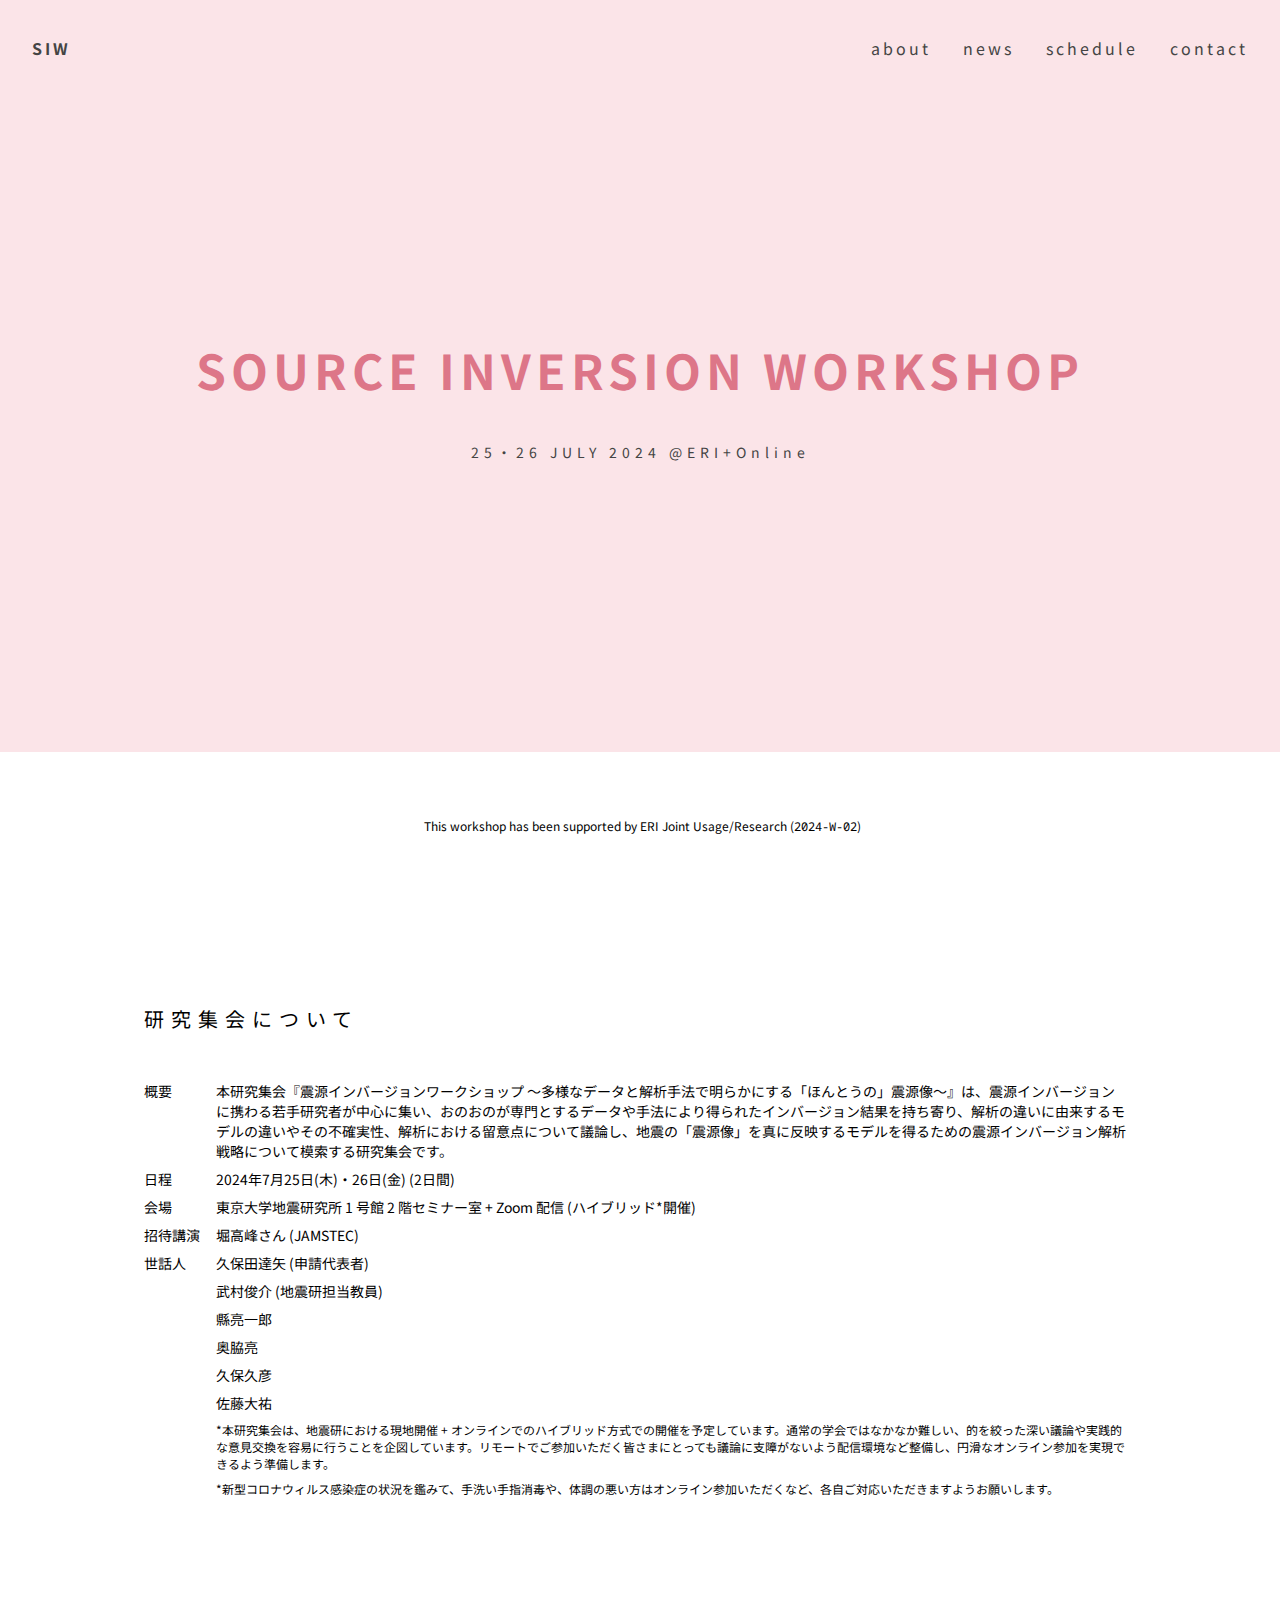
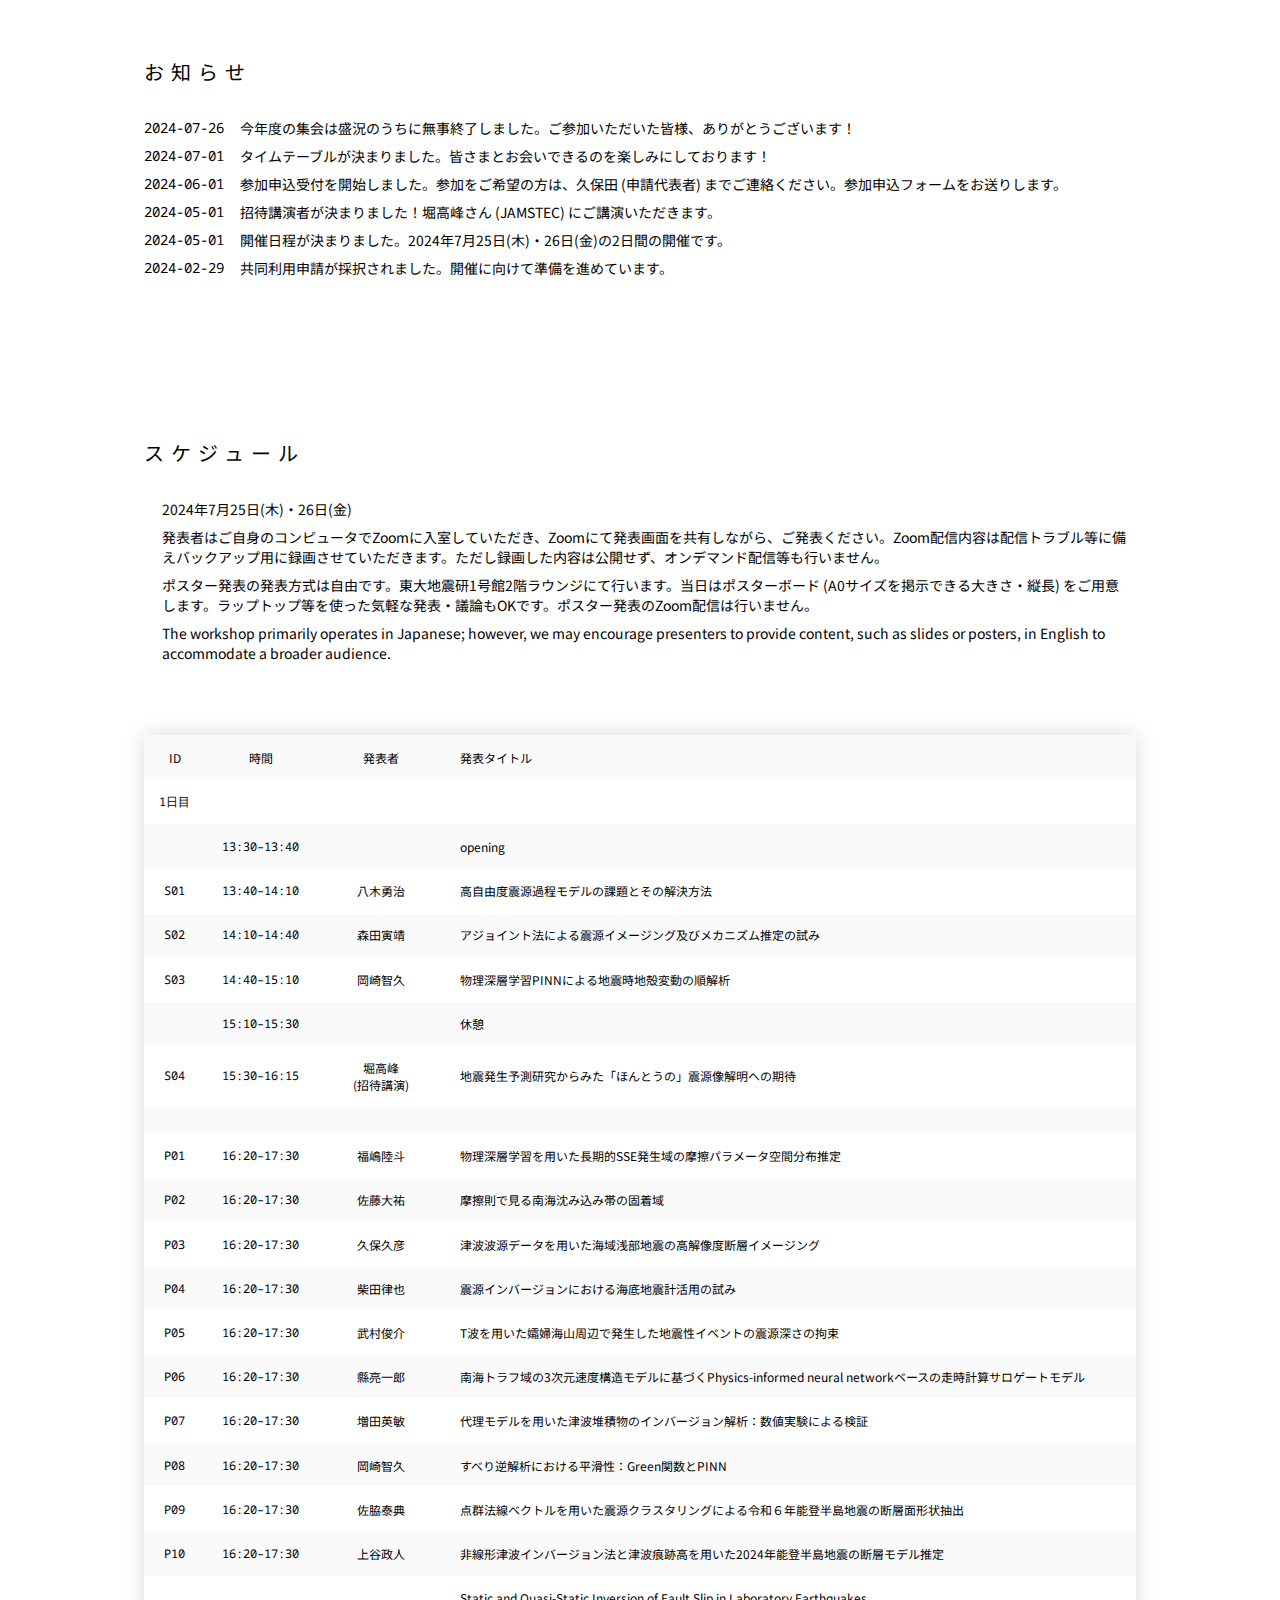
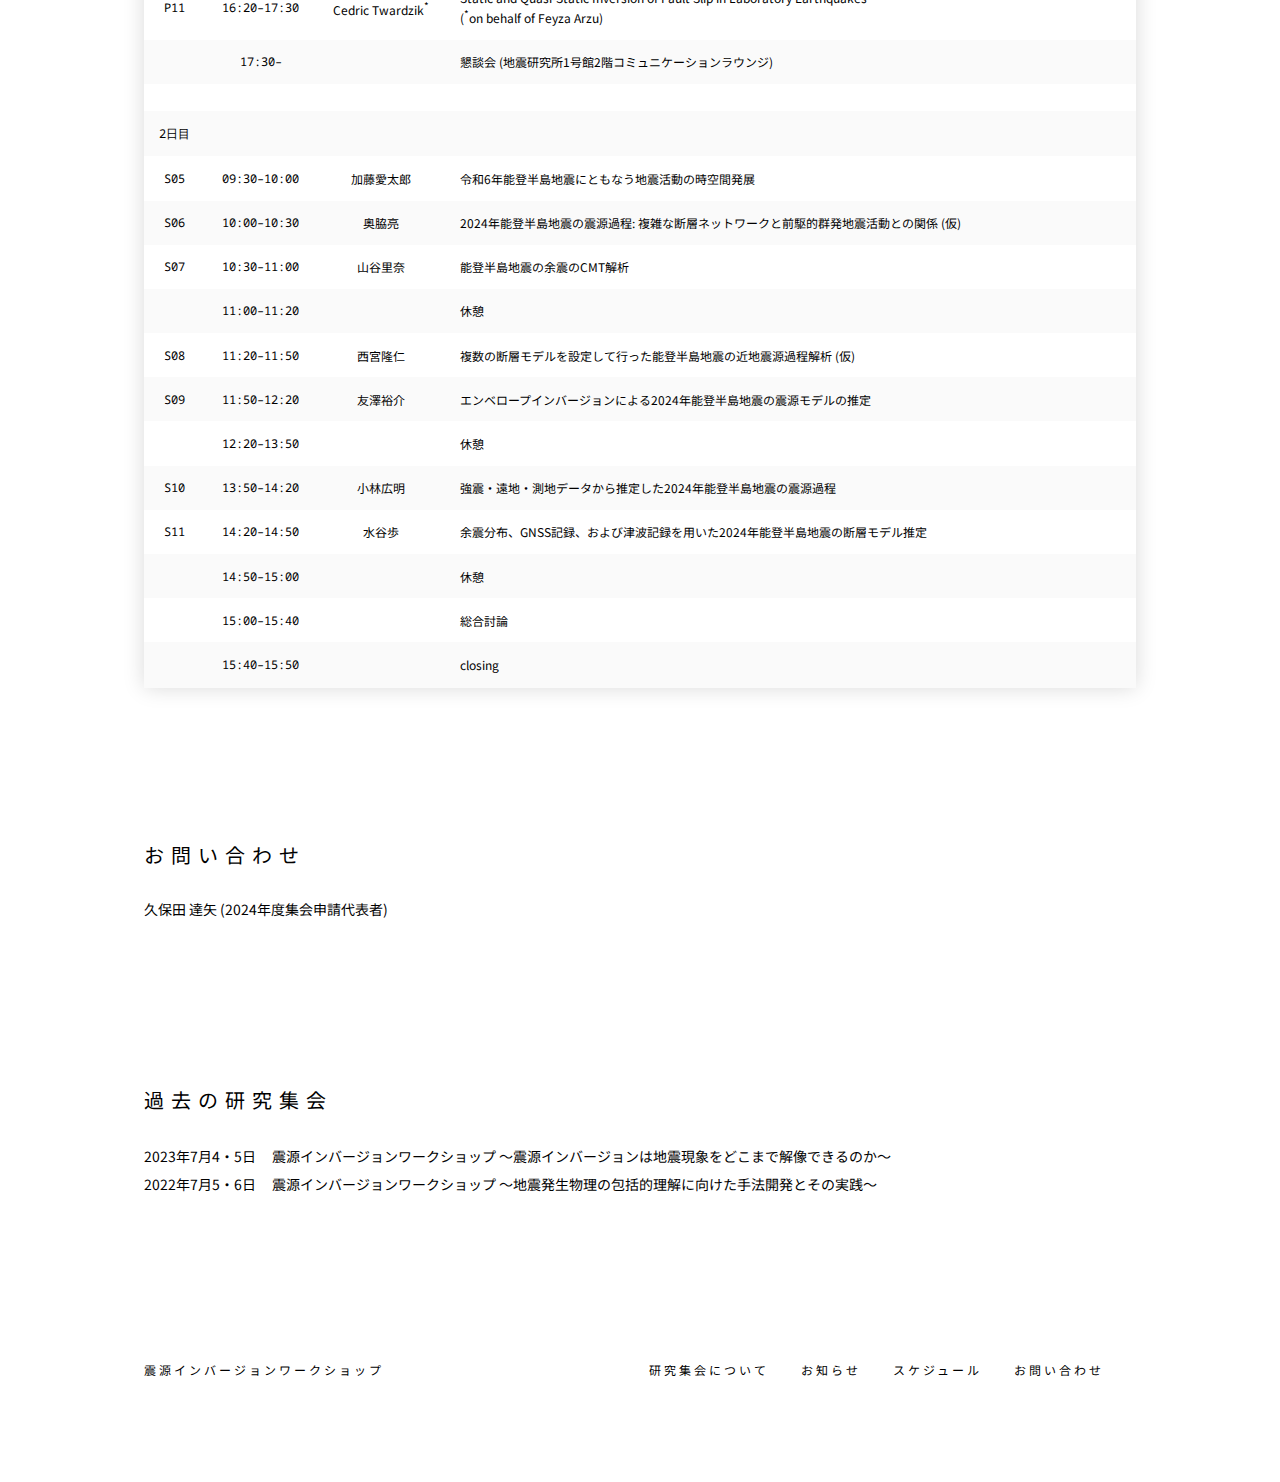
<file: docs/index.html>
<!doctype html>
<html>

<head>
  <meta charset="utf-8">
  <meta http-equiv="X-UA-Compatible" content="IE=edge,chrome=1">
  <meta name="viewport" content="width=device-width, initial-scale=1">
  <meta name="twitter:card" content="summary_large_image" />
  <meta name="twitter:site" content="@rokuwaki" />
  <meta property="og:url" content="https://rokuwaki.github.io/SIW/" />
  <meta property="og:title" content="rokuwaki/SIW" />
  <meta property="og:description" content="Source Inversion Workshop" />
  <meta property="og:image" content="https://rokuwaki.github.io/SIW/image/twitter-card.png" />
  <title>SIW</title>
  <link rel="preconnect" href="https://fonts.googleapis.com">
  <link rel="preconnect" href="https://fonts.gstatic.com" crossorigin>
  <link href="https://fonts.googleapis.com/css2?family=Noto+Sans+JP:wght@400;700&family=Noto+Sans+Mono&display=swap" rel="stylesheet">
  <link href="https://use.fontawesome.com/releases/v5.15.3/css/all.css" integrity="sha384-SZXxX4whJ79/gErwcOYf+zWLeJdY/qpuqC4cAa9rOGUstPomtqpuNWT9wdPEn2fk" crossorigin="anonymous" rel="stylesheet">
  <link href="./css/style.css" rel="preload" as="style">
  <link href="./css/style.css" rel="stylesheet">
</head>

<body>

  <div class="container">

    <nav id="menu-primary">
      <div id="menu-brand">
        <a href="https://rokuwaki.github.io/SIW/">SIW</a>
      </div>
      <div class="menu-container">
        <div id="menu-toggle-primary">
          <a class="open-menu-primary" href="#menu-primary"><span><i class="fas fa-bars"></i></span></a>
          <a class="close-menu-primary" href="#"><span><i class="fas fa-times"></i></span></a>
        </div>
        <div class="wrap">
          <ul class="menu-items" id="menu-primary-items">
            <li class="menu-item"><a href="#about">about</a></li>
            <li class="menu-item"><a href="#news">news</a></li>
            <li class="menu-item"><a href="#schedule">schedule</a></li>
            <li class="menu-item"><a href="#contact">contact</a></li>
          </ul>
        </div>
      </div>
    </nav>

    <div class="cover">
      <div class="cover-contents">
        <h1 class="cover-title">SOURCE INVERSION WORKSHOP</h1>
        <p class="cover-date">25・26 JULY 2024 @ERI+Online</p>
      </div>
    </div>

    <div class="acknowledgments-box">
      <div class="acknowledgments"><i class="fas fa-bullhorn"></i>This workshop has been supported by <a href="https://www.eri.u-tokyo.ac.jp/kyodoriyou/projects/">ERI Joint Usage/Research (<span class="mono">2024-W-02</span>)</a></div>
    </div>

    <div class="sub-container">
      <p class="sub-container-title" id="about">研究集会について</p>
      <table class="table organiser-table">
        <tbody>
          <tr>
            <td class="td-left">概要</td>
            <td class="td-any">本研究集会『震源インバージョンワークショップ 〜多様なデータと解析手法で明らかにする「ほんとうの」震源像〜』は、震源インバージョンに携わる若手研究者が中心に集い、おのおのが専門とするデータや手法により得られたインバージョン結果を持ち寄り、解析の違いに由来するモデルの違いやその不確実性、解析における留意点について議論し、地震の「震源像」を真に反映するモデルを得るための震源インバージョン解析戦略について模索する研究集会です。</td>
          </tr>
          <!-- <tr> -->
            <!-- <td class="td-left"></td> -->
            <!-- <td class="td-any"><i>Source Inversion Workshop - Unveiling the “True” Source Image through Diverse Data and Analytical Methods</i> primarily brings together researchers engaged in source inversion from broader aspects. The workshop aims to discuss differences in models due to variations in analyses, their uncertainties, and considerations in the processing. The goal is to explore source inversion analysis strategies to obtain models that “truly” reflect the source image of earthquakes.</td> -->
          <!-- </tr> -->
          <tr>
            <td class="td-left">日程</td>
            <td class="td-any">2024年7月25日(木)・26日(金) (2日間)</td>
          </tr>
          <tr>
            <td class="td-left">会場</td>
            <td class="td-any">東京大学地震研究所 1 号館 2 階セミナー室 + Zoom 配信 (ハイブリッド*開催)</td>
          </tr>
          <tr>
            <td class="td-left">招待講演</td>
            <td class="td-any"><a href="https://www.jamstec.go.jp/souran/html/Takane_Hori_2bf27-j.html">堀高峰さん (JAMSTEC)</a></td>
          </tr>
          <tr>
            <td class="td-left">世話人</td>
            <td class="td-any"><a href="https://quaketm.bosai.go.jp/~kubota/">久保田達矢</a> (申請代表者)</td>
          </tr>
          <tr>
            <td class="td-left"></td>
            <td class="td-any"><a href="https://sites.google.com/site/takeshun1984/">武村俊介</a> (地震研担当教員)</td>
          </tr>
          <tr>
            <td class="td-left"></td>
            <td class="td-any"><a href="https://sites.google.com/view/agatar/home">縣亮一郎</a></td>
          </tr>
          <tr>
            <td class="td-left"></td>
            <td class="td-any"><a href="https://www.geol.tsukuba.ac.jp/~rokuwaki/">奥脇亮</a></td>
          </tr>
          <tr>
            <td class="td-left"></td>
            <td class="td-any"><a href="https://quaketm.bosai.go.jp/~hkubo/">久保久彦</a></td>
          </tr>
          <tr>
            <td class="td-left"></td>
            <td class="td-any"><a href="https://sites.google.com/view/dyesksatonohomepage/">佐藤大祐</a></td>
          </tr>
          <tr>
            <td class="td-left"></td>
            <td class="td-any td-note-pale">*本研究集会は、地震研における現地開催 + オンラインでのハイブリッド方式での開催を予定しています。通常の学会ではなかなか難しい、的を絞った深い議論や実践的な意見交換を容易に行うことを企図しています。リモートでご参加いただく皆さまにとっても議論に支障がないよう配信環境など整備し、円滑なオンライン参加を実現できるよう準備します。</td>
          </tr>
          <tr>
            <td class="td-left"></td>
            <td class="td-any td-note-pale">*新型コロナウィルス感染症の状況を鑑みて、手洗い手指消毒や、体調の悪い方はオンライン参加いただくなど、各自ご対応いただきますようお願いします。</td>
          </tr>
        </tbody>
      </table>
    </div>

    <div class="sub-container">
      <p class="sub-container-title" id="news">お知らせ</p>
      <table class="table">
        <tbody>
          <tr>
            <td class="td-left mono">2024-07-26</td>
            <td class="td-any">今年度の集会は盛況のうちに無事終了しました。ご参加いただいた皆様、ありがとうございます！</td>
          </tr>
          <tr>
            <td class="td-left mono">2024-07-01</td>
            <td class="td-any"><a href="#schedule">タイムテーブルが決まりました</a>。皆さまとお会いできるのを楽しみにしております！</td>
          </tr>
          <tr>
            <td class="td-left mono">2024-06-01</td>
            <td class="td-any">参加申込受付を開始しました。参加をご希望の方は、<a href="https://quaketm.bosai.go.jp/~kubota/" rel="noopener noreferrer" target="_blank">久保田 (申請代表者) <i class="fas fa-external-link-alt"></i></a> までご連絡ください。参加申込フォームをお送りします。</td>
          </tr>
          <tr>
            <td class="td-left mono">2024-05-01</td>
            <td class="td-any">招待講演者が決まりました！<a href="https://www.jamstec.go.jp/souran/html/Takane_Hori_2bf27-j.html">堀高峰さん (JAMSTEC)</a> にご講演いただきます。</td>
          </tr>
          <tr>
            <td class="td-left mono">2024-05-01</td>
            <td class="td-any">開催日程が決まりました。2024年7月25日(木)・26日(金)の2日間の開催です。</td>
          </tr>
          <tr>
            <td class="td-left mono">2024-02-29</td>
            <td class="td-any">共同利用申請が採択されました。開催に向けて準備を進めています。</td>
          </tr>
        </tbody>
      </table>
    </div>

    <div class="sub-container schedule">
      <p class="sub-container-title" id="schedule">スケジュール</p>

      <table class="table">
        <tbody>
          <tr>
            <td class="td-left"><i class="fas fa-calendar-alt"></i></td>
            <td class="td-any">2024年7月25日(木)・26日(金)</td>
          </tr>
          <tr>
            <td class="td-left"><i class="fas fa-info-circle"></i></td>
            <td class="td-any">発表者はご自身のコンピュータでZoomに入室していただき、Zoomにて発表画面を共有しながら、ご発表ください。Zoom配信内容は配信トラブル等に備えバックアップ用に録画させていただきます。ただし録画した内容は公開せず、オンデマンド配信等も行いません。</td>
          </tr>
          <tr>
            <td class="td-left"><i class="fas fa-info-circle"></i></td>
            <td class="td-any">ポスター発表の発表方式は自由です。東大地震研1号館2階ラウンジにて行います。当日はポスターボード (A0サイズを掲示できる大きさ・縦長) をご用意します。ラップトップ等を使った気軽な発表・議論もOKです。ポスター発表のZoom配信は行いません。</td>
          </tr>
          <tr>
            <td class="td-left"><i class="fas fa-info-circle"></i></td>
            <td class="td-any">The workshop primarily operates in Japanese; however, we may encourage presenters to provide content, such as slides or posters, in English to accommodate a broader audience.<!-- / 発表言語の指定はありませんが、スライドやポスターなどのコンテンツについては、可能でしたら英語にしていただけると幸いです。--></td>
          </tr>
          <!--
          <tr>
            <td class="td-left"><i class="far fa-file-pdf"></i></td>
            <td class="td-any"><a href="https://rokuwaki.github.io/SIW/siw_2024_w_02.pdf">スケジュールのPDF版はコチラ</a></td>
          </tr>
          -->
        </tbody>
      </table>

      <table class="styled-table">
        <thead>
          <tr>
            <th class="nowrap">ID</th>
            <th class="nowrap">時間</th>
            <th class="nowrap">発表者</th>
            <th class="presentation-title">発表タイトル</th>
          </tr>
        </thead>
        <tbody>
          <tr>
            <td class="presentation-id nowrap">1日目</td>
            <td class="presentation-time nowrap"></td>
            <td class="presentation-presenter nowrap"></td>
            <td class="presentation-title"></td>
          </tr>
          <tr>
            <td class="presentation-id nowrap"></td>
            <td class="presentation-time nowrap">13:30–13:40</td>
            <td class="presentation-presenter nowrap"></td>
            <td class="presentation-title">opening</td>
          </tr>
          <tr>
            <td class="presentation-id nowrap">S01</td>
            <td class="presentation-time nowrap">13:40–14:10</td>
            <td class="presentation-presenter nowrap">八木勇治</td>
            <td class="presentation-title">高自由度震源過程モデルの課題とその解決方法</td>
          </tr>
          <tr>
            <td class="presentation-id nowrap">S02</td>
            <td class="presentation-time nowrap">14:10–14:40</td>
            <td class="presentation-presenter nowrap">森田寅靖</td>
            <td class="presentation-title">アジョイント法による震源イメージング及びメカニズム推定の試み</td>
          </tr>
          <tr>
            <td class="presentation-id nowrap">S03</td>
            <td class="presentation-time nowrap">14:40–15:10</td>
            <td class="presentation-presenter nowrap">岡崎智久</td>
            <td class="presentation-title">物理深層学習PINNによる地震時地殻変動の順解析</td>
          </tr>
          <tr>
            <td class="presentation-id nowrap"></td>
            <td class="presentation-time nowrap">15:10–15:30</td>
            <td class="presentation-presenter nowrap"><i class="fas fa-mug-hot"></i> <i class="fas fa-cookie"></i></td>
            <td class="presentation-title">休憩</td>
          </tr>
          <tr>
            <td class="presentation-id nowrap">S04</td>
            <td class="presentation-time nowrap">15:30–16:15</td>
            <td class="presentation-presenter nowrap">堀高峰<br>(招待講演)</td>
            <td class="presentation-title">地震発生予測研究からみた「ほんとうの」震源像解明への期待</td>
          </tr>
          <tr>
            <td class="presentation-id nowrap"> </td>
            <td class="presentation-time nowrap"> </td>
            <td class="presentation-presenter nowrap"> </td>
            <td class="presentation-title"> </td>
          </tr>
          <tr>
            <td class="presentation-id nowrap">P01</td>
            <td class="presentation-time nowrap">16:20–17:30</td>
            <td class="presentation-presenter nowrap">福嶋陸斗</td>
            <td class="presentation-title">物理深層学習を用いた長期的SSE発生域の摩擦パラメータ空間分布推定</td>
          </tr>
          <tr>
            <td class="presentation-id nowrap">P02</td>
            <td class="presentation-time nowrap">16:20–17:30</td>
            <td class="presentation-presenter nowrap">佐藤大祐</td>
            <td class="presentation-title">摩擦則で見る南海沈み込み帯の固着域</td>
          </tr>
          <tr>
            <td class="presentation-id nowrap">P03</td>
            <td class="presentation-time nowrap">16:20–17:30</td>
            <td class="presentation-presenter nowrap">久保久彦</td>
            <td class="presentation-title">津波波源データを用いた海域浅部地震の高解像度断層イメージング</td>
          </tr>
          <tr>
            <td class="presentation-id nowrap">P04</td>
            <td class="presentation-time nowrap">16:20–17:30</td>
            <td class="presentation-presenter nowrap">柴田律也</td>
            <td class="presentation-title">震源インバージョンにおける海底地震計活用の試み</td>
          </tr>
          <tr>
            <td class="presentation-id nowrap">P05</td>
            <td class="presentation-time nowrap">16:20–17:30</td>
            <td class="presentation-presenter nowrap">武村俊介</td>
            <td class="presentation-title">T波を用いた孀婦海山周辺で発生した地震性イベントの震源深さの拘束</td>
          </tr>
          <tr>
            <td class="presentation-id nowrap">P06</td>
            <td class="presentation-time nowrap">16:20–17:30</td>
            <td class="presentation-presenter nowrap">縣亮一郎</td>
            <td class="presentation-title">南海トラフ域の3次元速度構造モデルに基づくPhysics-informed neural networkベースの走時計算サロゲートモデル</td>
          </tr>
          <tr>
            <td class="presentation-id nowrap">P07</td>
            <td class="presentation-time nowrap">16:20–17:30</td>
            <td class="presentation-presenter nowrap">増田英敏</td>
            <td class="presentation-title">代理モデルを用いた津波堆積物のインバージョン解析：数値実験による検証</td>
          </tr>
          <tr>
            <td class="presentation-id nowrap">P08</td>
            <td class="presentation-time nowrap">16:20–17:30</td>
            <td class="presentation-presenter nowrap">岡崎智久</td>
            <td class="presentation-title">すべり逆解析における平滑性：Green関数とPINN</td>
          </tr>
          <tr>
            <td class="presentation-id nowrap">P09</td>
            <td class="presentation-time nowrap">16:20–17:30</td>
            <td class="presentation-presenter nowrap">佐脇泰典</td>
            <td class="presentation-title">点群法線ベクトルを用いた震源クラスタリングによる令和６年能登半島地震の断層面形状抽出</td>
          </tr>
          <tr>
            <td class="presentation-id nowrap">P10</td>
            <td class="presentation-time nowrap">16:20–17:30</td>
            <td class="presentation-presenter nowrap">上谷政人</td>
            <td class="presentation-title">非線形津波インバージョン法と津波痕跡高を用いた2024年能登半島地震の断層モデル推定</td>
          </tr>
          <tr>
            <td class="presentation-id nowrap">P11</td>
            <td class="presentation-time nowrap">16:20–17:30</td>
            <td class="presentation-presenter nowrap">Cedric Twardzik<sup>*</sup></td>
            <td class="presentation-title">Static and Quasi-Static Inversion of Fault Slip in Laboratory Earthquakes<br>(<sup>*</sup>on behalf of Feyza Arzu)</td>
          </tr>
          <tr>
            <td class="presentation-id nowrap"></td>
            <td class="presentation-time nowrap">17:30–</td>
            <td class="presentation-presenter nowrap"></td>
            <td class="presentation-title">懇談会 (地震研究所1号館2階コミュニケーションラウンジ)</td>
          </tr>
          <tr>
            <td class="presentation-id nowrap"> </td>
            <td class="presentation-time nowrap"> </td>
            <td class="presentation-presenter nowrap"> </td>
            <td class="presentation-title"> </td>
          </tr>
          <tr>
            <td class="presentation-id nowrap">2日目</td>
            <td class="presentation-time nowrap"> </td>
            <td class="presentation-presenter nowrap"> </td>
            <td class="presentation-title"> </td>
          </tr>
          <tr>
            <td class="presentation-id nowrap">S05</td>
            <td class="presentation-time nowrap">09:30–10:00</td>
            <td class="presentation-presenter nowrap">加藤愛太郎</td>
            <td class="presentation-title">令和6年能登半島地震にともなう地震活動の時空間発展</td>
          </tr>
          <tr>
            <td class="presentation-id nowrap">S06</td>
            <td class="presentation-time nowrap">10:00–10:30</td>
            <td class="presentation-presenter nowrap">奥脇亮</td>
            <td class="presentation-title">2024年能登半島地震の震源過程: 複雑な断層ネットワークと前駆的群発地震活動との関係 (仮)</td>
          </tr>
          <tr>
            <td class="presentation-id nowrap">S07</td>
            <td class="presentation-time nowrap">10:30–11:00</td>
            <td class="presentation-presenter nowrap">山谷里奈</td>
            <td class="presentation-title">能登半島地震の余震のCMT解析</td>
          </tr>
          <tr>
            <td class="presentation-id nowrap"></td>
            <td class="presentation-time nowrap">11:00–11:20</td>
            <td class="presentation-presenter nowrap"><i class="fas fa-mug-hot"></i> <i class="fas fa-cookie"></i></td>
            <td class="presentation-title">休憩</td>
          </tr>
          <tr>
            <td class="presentation-id nowrap">S08</td>
            <td class="presentation-time nowrap">11:20–11:50</td>
            <td class="presentation-presenter nowrap">西宮隆仁</td>
            <td class="presentation-title">複数の断層モデルを設定して行った能登半島地震の近地震源過程解析 (仮)</td>
          </tr>
          <tr>
            <td class="presentation-id nowrap">S09</td>
            <td class="presentation-time nowrap">11:50–12:20</td>
            <td class="presentation-presenter nowrap">友澤裕介</td>
            <td class="presentation-title">エンベロープインバージョンによる2024年能登半島地震の震源モデルの推定</td>
          </tr>
          <tr>
            <td class="presentation-id nowrap"> </td>
            <td class="presentation-time nowrap">12:20–13:50</td>
            <td class="presentation-presenter nowrap"><i class="fas fa-utensils"></i></td>
            <td class="presentation-title">休憩</td>
          </tr>
          <tr>
            <td class="presentation-id nowrap">S10</td>
            <td class="presentation-time nowrap">13:50–14:20</td>
            <td class="presentation-presenter nowrap">小林広明</td>
            <td class="presentation-title">強震・遠地・測地データから推定した2024年能登半島地震の震源過程</td>
          </tr>
          <tr>
            <td class="presentation-id nowrap">S11</td>
            <td class="presentation-time nowrap">14:20–14:50</td>
            <td class="presentation-presenter nowrap">水谷歩</td>
            <td class="presentation-title">余震分布、GNSS記録、および津波記録を用いた2024年能登半島地震の断層モデル推定</td>
          </tr>
          <tr>
            <td class="presentation-id nowrap"></td>
            <td class="presentation-time nowrap">14:50–15:00</td>
            <td class="presentation-presenter nowrap"><i class="fas fa-mug-hot"></i> <i class="fas fa-cookie-bite"></i></td>
            <td class="presentation-title">休憩</td>
          </tr>
          <tr>
            <td class="presentation-id nowrap"></td>
            <td class="presentation-time nowrap">15:00–15:40</td>
            <td class="presentation-presenter nowrap"></td>
            <td class="presentation-title">総合討論</td>
          </tr>
          <tr>
            <td class="presentation-id nowrap"></td>
            <td class="presentation-time nowrap">15:40–15:50</td>
            <td class="presentation-presenter nowrap"></td>
            <td class="presentation-title">closing</td>
          </tr>

        </tbody>
      </table>
    </div>

    <div class="sub-container">
      <p class="sub-container-title" id="contact">お問い合わせ</p>
      <p><a href="https://quaketm.bosai.go.jp/~kubota/">久保田 達矢 (2024年度集会申請代表者)</a></p>
    </div>

    <div class="sub-container">
      <p class="sub-container-title" id="archive">過去の研究集会</p>
      <table class="table">
        <tbody>
          <tr>
            <a >
            <td class="td-left"><a href="https://rokuwaki.github.io/SIW/2023/">2023年7月4・5日</a></td>
            <td class="td-any"><a href="https://rokuwaki.github.io/SIW/2023/">震源インバージョンワークショップ 〜震源インバージョンは地震現象をどこまで解像できるのか〜</a></td>
          </tr>
          <tr>
            <a >
            <td class="td-left"><a href="https://rokuwaki.github.io/SIW/2022/">2022年7月5・6日</a></td>
            <td class="td-any"><a href="https://rokuwaki.github.io/SIW/2022/">震源インバージョンワークショップ 〜地震発生物理の包括的理解に向けた手法開発とその実践〜</a></td>
          </tr>
        </tbody>
      </table>
    </div>

    <div class="sub-container footer">
      <nav id="menu-primary">
        <div id="menu-brand">
          <a href="#">震源インバージョンワークショップ</a>
        </div>
        <div class="menu-container">
          <div class="wrap">
            <ul class="menu-items" id="menu-primary-items">
              <li class="menu-item"><a href="#about">研究集会について</a></li>
              <li class="menu-item"><a href="#news">お知らせ</a></li>
              <li class="menu-item"><a href="#schedule">スケジュール</a></li>
              <li class="menu-item"><a href="#contact">お問い合わせ</a></li>
              <li class="menu-item github"><a href="https://github.com/rokuwaki/SIW"><i class="fab fa-github-alt"></i></a></li>
            </ul>
          </div>
        </div>
      </nav>
    </div>

  </div>

</body>

</html>
</file>
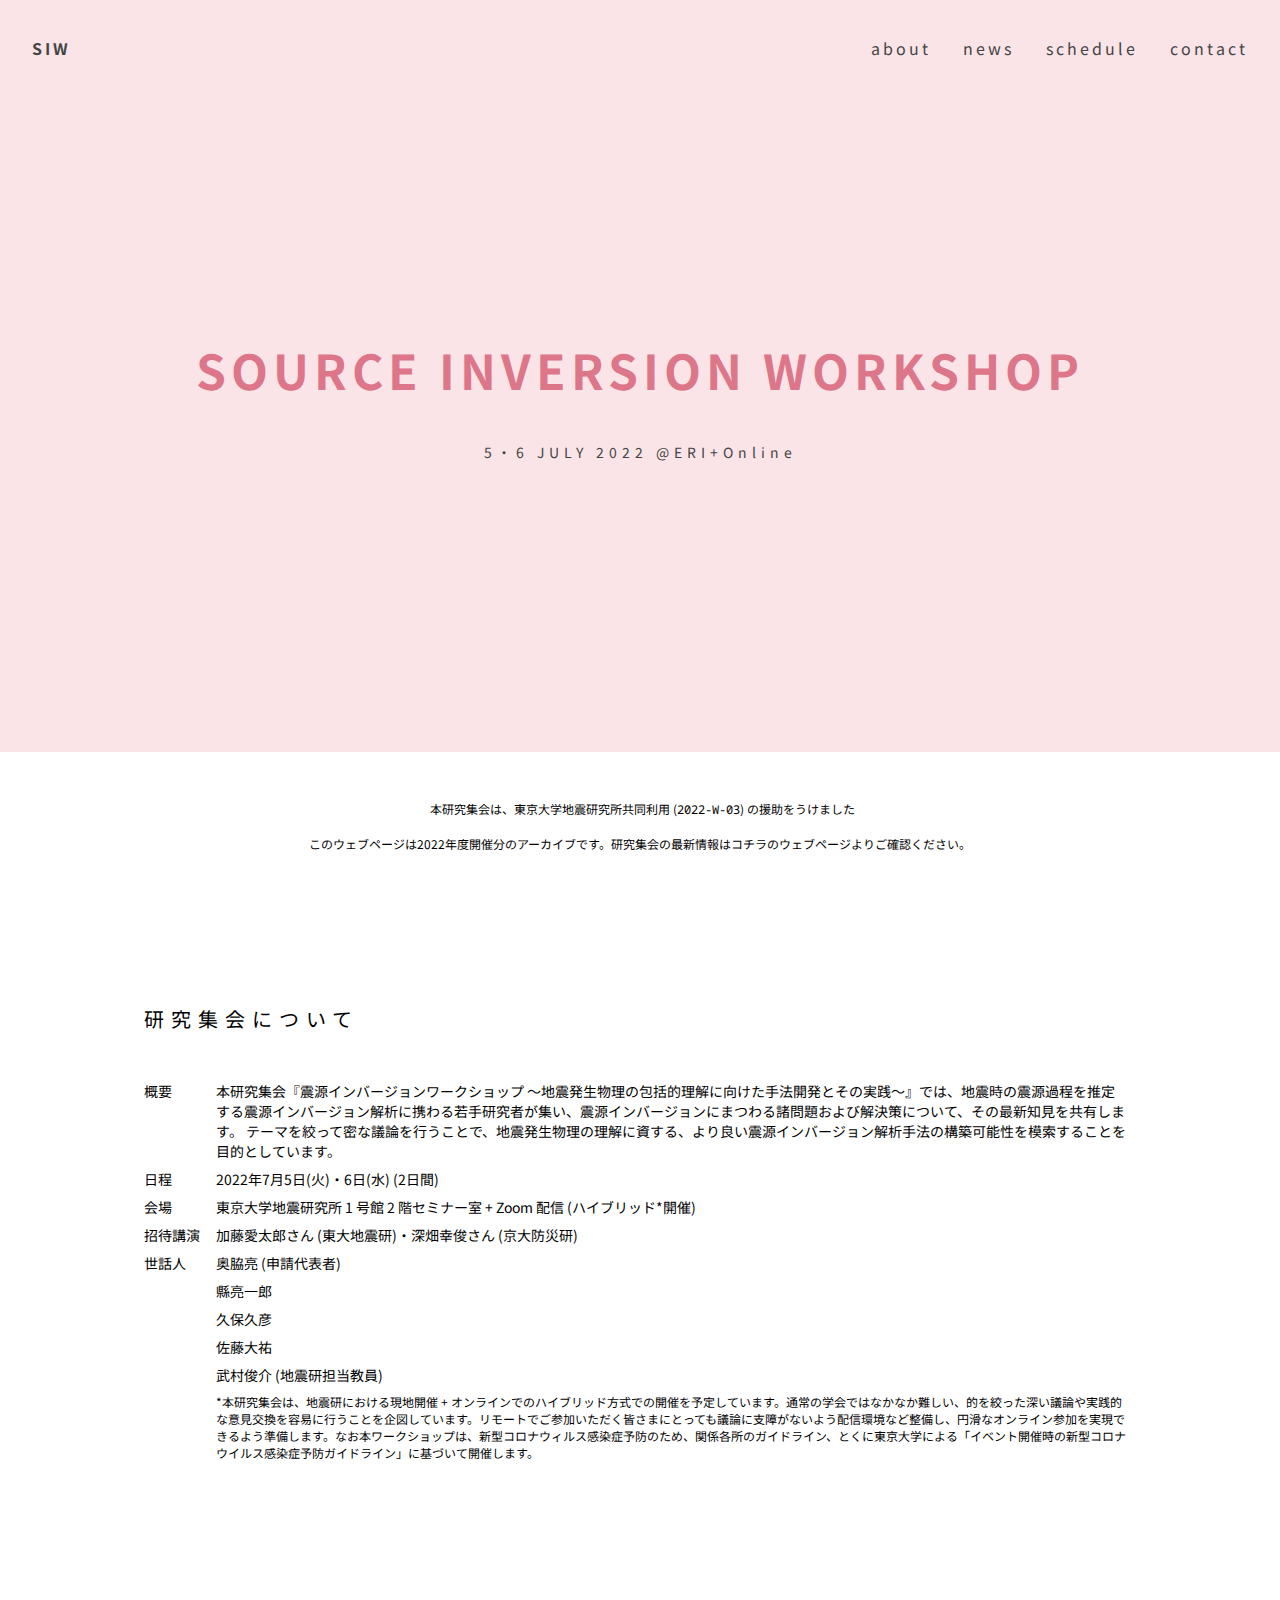
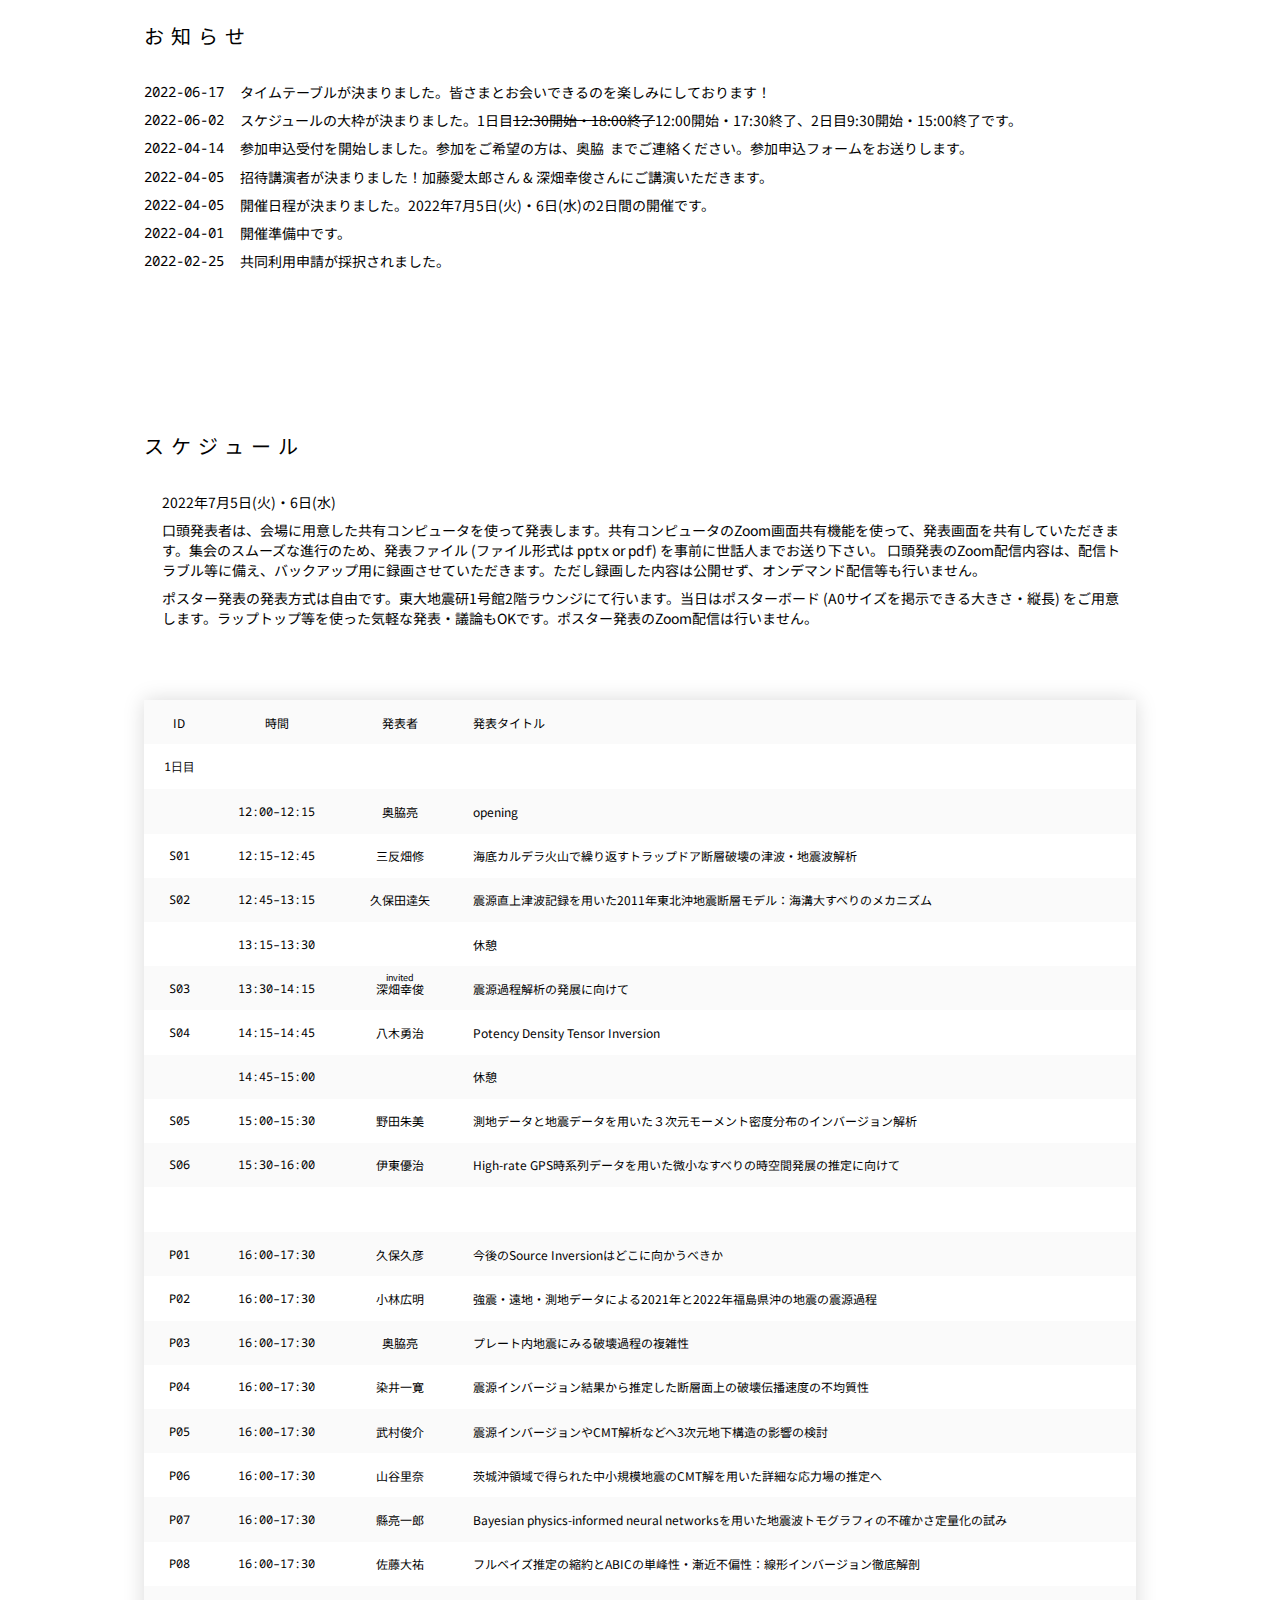
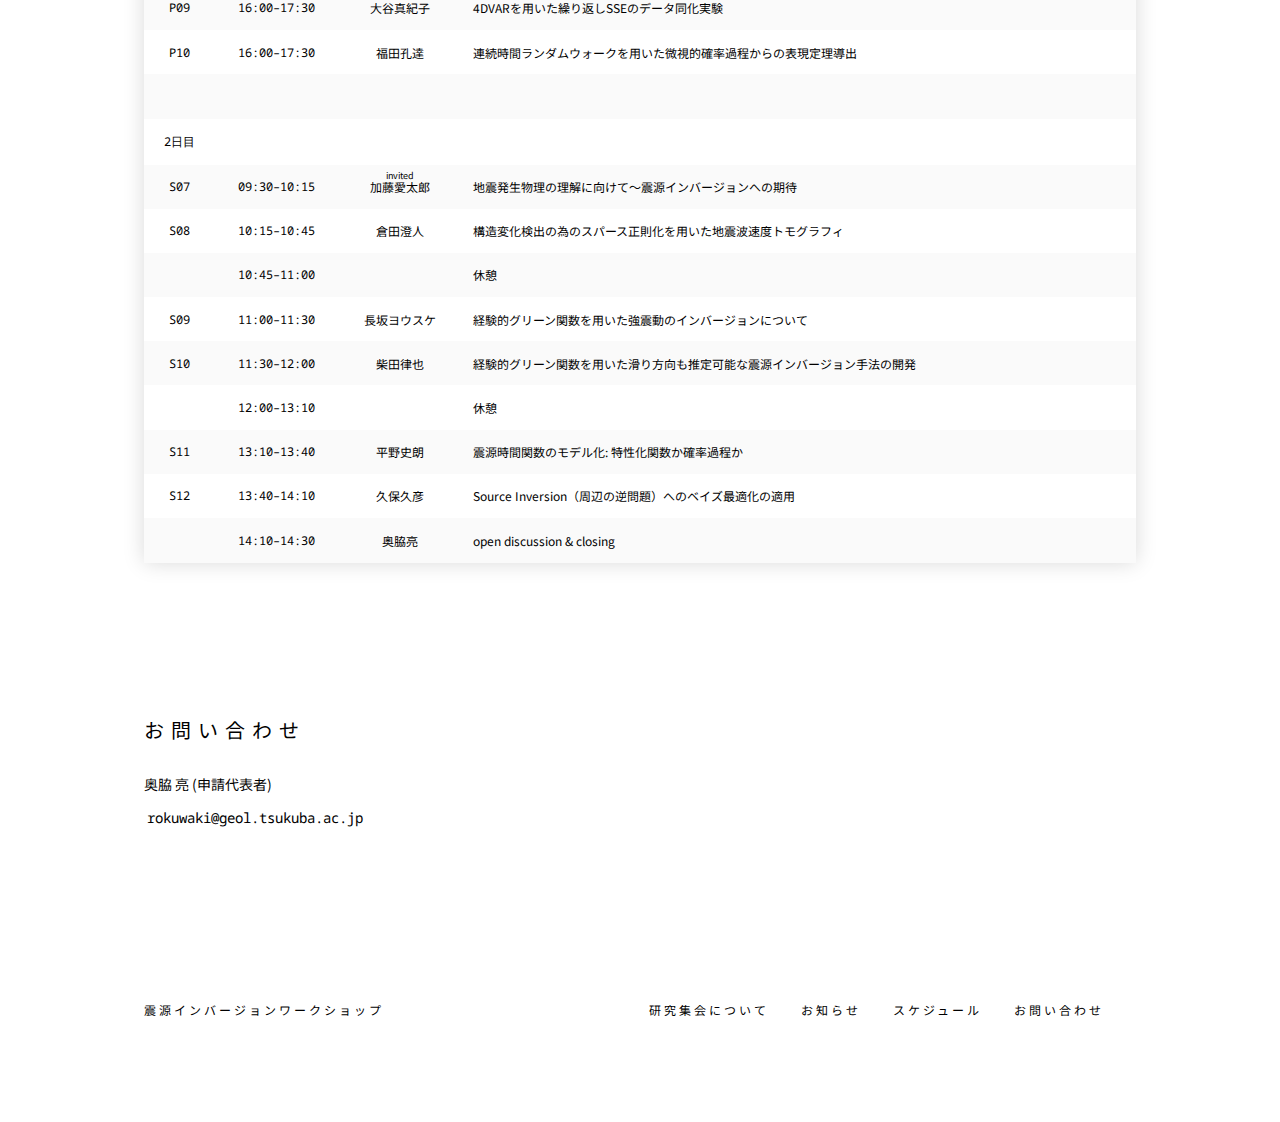
<file: docs/2022/index.html>
<!doctype html>
<html>

<head>
  <meta charset="utf-8">
  <meta http-equiv="X-UA-Compatible" content="IE=edge,chrome=1">
  <meta name="viewport" content="width=device-width, initial-scale=1">
  <meta name="twitter:card" content="summary_large_image" />
  <meta name="twitter:site" content="@rokuwaki" />
  <meta property="og:url" content="https://rokuwaki.github.io/SIW/" />
  <meta property="og:title" content="rokuwaki/SIW" />
  <meta property="og:description" content="Source Inversion Workshop" />
  <meta property="og:image" content="https://rokuwaki.github.io/SIW/image/twitter-card.png" />
  <title>SIW 2022</title>
  <link rel="preconnect" href="https://fonts.googleapis.com">
  <link rel="preconnect" href="https://fonts.gstatic.com" crossorigin>
  <link href="https://fonts.googleapis.com/css2?family=Noto+Sans+JP:wght@400;700&family=Noto+Sans+Mono&display=swap" rel="stylesheet">
  <link href="https://use.fontawesome.com/releases/v5.15.3/css/all.css" integrity="sha384-SZXxX4whJ79/gErwcOYf+zWLeJdY/qpuqC4cAa9rOGUstPomtqpuNWT9wdPEn2fk" crossorigin="anonymous" rel="stylesheet">
  <link href="../css/style.css" rel="preload" as="style">
  <link href="../css/style.css" rel="stylesheet">
</head>

<body>

  <div class="container">

    <nav id="menu-primary">
      <div id="menu-brand">
        <a href="#">SIW</a>
      </div>
      <div class="menu-container">
        <div id="menu-toggle-primary">
          <a class="open-menu-primary" href="#menu-primary"><span><i class="fas fa-bars"></i></span></a>
          <a class="close-menu-primary" href="#"><span><i class="fas fa-times"></i></span></a>
        </div>
        <div class="wrap">
          <ul class="menu-items" id="menu-primary-items">
            <li class="menu-item"><a href="#about">about</a></li>
            <li class="menu-item"><a href="#news">news</a></li>
            <li class="menu-item"><a href="#schedule">schedule</a></li>
            <li class="menu-item"><a href="#contact">contact</a></li>
          </ul>
        </div>
      </div>
    </nav>

    <div class="cover">
      <div class="cover-contents">
        <h1 class="cover-title">SOURCE INVERSION WORKSHOP</h1>
        <p class="cover-date">5・6 JULY 2022 @ERI+Online</p>
      </div>
    </div>

    <div class="acknowledgments-box">
      <div class="acknowledgments"><i class="fas fa-bullhorn"></i>本研究集会は、<a href="https://www.eri.u-tokyo.ac.jp/kyodoriyou/projects/">東京大学地震研究所共同利用 (<span class="mono">2022-W-03</span>)</a> の援助をうけました
        <br>
        <br><i class="fas fa-exclamation-triangle"></i> このウェブページは2022年度開催分のアーカイブです。研究集会の最新情報は<a href="https://rokuwaki.github.io/SIW/">コチラ</a>のウェブページよりご確認ください。
      </div>
    </div>

    <div class="sub-container">
      <p class="sub-container-title" id="about">研究集会について</p>
      <table class="table organiser-table">
        <tbody>
          <tr>
            <td class="td-left">概要</td>
            <td class="td-any">本研究集会『震源インバージョンワークショップ 〜地震発生物理の包括的理解に向けた手法開発とその実践〜』では、地震時の震源過程を推定する震源インバージョン解析に携わる若手研究者が集い、震源インバージョンにまつわる諸問題および解決策について、その最新知見を共有します。
              テーマを絞って密な議論を行うことで、地震発生物理の理解に資する、より良い震源インバージョン解析手法の構築可能性を模索することを目的としています。</td>
          </tr>
          <tr>
            <td class="td-left">日程</td>
            <td class="td-any">2022年7月5日(火)・6日(水) (2日間)</td>
          </tr>
          <tr>
            <td class="td-left">会場</td>
            <td class="td-any">東京大学地震研究所 1 号館 2 階セミナー室 + Zoom 配信 (ハイブリッド*開催)</td>
          </tr>
          <tr>
            <td class="td-left">招待講演</td>
            <td class="td-any"><a href="https://www.eri.u-tokyo.ac.jp/people/akato/">加藤愛太郎さん (東大地震研)</a>・<a href="https://www.rcep.dpri.kyoto-u.ac.jp/fukahata/">深畑幸俊さん (京大防災研)</a></td>
          </tr>
          <tr>
            <td class="td-left">世話人</td>
            <td class="td-any"><a href="https://www.geol.tsukuba.ac.jp/~rokuwaki/">奥脇亮</a> (申請代表者)</td>
          </tr>
          <tr>
            <td class="td-left"></td>
            <td class="td-any"><a href="https://sites.google.com/view/agatar/home">縣亮一郎</a></td>
          </tr>
          <tr>
            <td class="td-left"></td>
            <td class="td-any"><a href="https://quaketm.bosai.go.jp/~hkubo/">久保久彦</a></td>
          </tr>
          <tr>
            <td class="td-left"></td>
            <td class="td-any"><a href="https://sites.google.com/view/dyesksatonohomepage/">佐藤大祐</a></td>
          </tr>
          <tr>
            <td class="td-left"></td>
            <td class="td-any"><a href="https://sites.google.com/site/takeshun1984/">武村俊介</a> (地震研担当教員)</td>
          </tr>
          <tr>
            <td class="td-left"></td>
            <td class="td-any td-note-pale">*本研究集会は、地震研における現地開催 + オンラインでのハイブリッド方式での開催を予定しています。通常の学会ではなかなか難しい、的を絞った深い議論や実践的な意見交換を容易に行うことを企図しています。リモートでご参加いただく皆さまにとっても議論に支障がないよう配信環境など整備し、円滑なオンライン参加を実現できるよう準備します。なお本ワークショップは、新型コロナウィルス感染症予防のため、関係各所のガイドライン、とくに東京大学による「<a href="https://www.u-tokyo.ac.jp/content/400189398.pdf">イベント開催時の新型コロナウイルス感染症予防ガイドライン</a>」に基づいて開催します。</td>
          </tr>
        </tbody>
      </table>
    </div>

    <div class="sub-container">
      <p class="sub-container-title" id="news">お知らせ</p>
      <table class="table">
        <tbody>
          <tr>
            <td class="td-left mono">2022-06-17</td>
            <td class="td-any"><a href="#schedule">タイムテーブルが決まりました。</a>皆さまとお会いできるのを楽しみにしております！</td>
          </tr>
          <tr>
            <td class="td-left mono">2022-06-02</td>
            <td class="td-any"><a href="#schedule">スケジュールの大枠が決まりました。1日目<s>12:30開始・18:00終了</s>12:00開始・17:30終了、2日目9:30開始・15:00終了です。</a></td>
          </tr>
          <tr>
            <td class="td-left mono">2022-04-14</td>
            <td class="td-any">参加申込受付を開始しました。参加をご希望の方は、<a href="mailto:rokuwaki@geol.tsukuba.ac.jp">奥脇 <i class="far fa-envelope"></i></a>までご連絡ください。参加申込フォームをお送りします。</td>
          </tr>
          <tr>
            <td class="td-left mono">2022-04-05</td>
            <td class="td-any">招待講演者が決まりました！<a href="https://www.eri.u-tokyo.ac.jp/people/akato/">加藤愛太郎さん</a> & <a href="http://www1.rcep.dpri.kyoto-u.ac.jp/~fukahata/">深畑幸俊さん</a>にご講演いただきます。</td>
          </tr>
          <tr>
            <td class="td-left mono">2022-04-05</td>
            <td class="td-any">開催日程が決まりました。2022年7月5日(火)・6日(水)の2日間の開催です。</td>
          </tr>
          <tr>
            <td class="td-left mono">2022-04-01</td>
            <td class="td-any">開催準備中です。</td>
          </tr>
          <tr>
            <td class="td-left mono">2022-02-25</td>
            <td class="td-any">共同利用申請が採択されました。</td>
          </tr>
        </tbody>
      </table>
    </div>

    <div class="sub-container schedule">
      <p class="sub-container-title" id="schedule">スケジュール</p>

      <table class="table">
        <tbody>
          <tr>
            <td class="td-left"><i class="fas fa-calendar-alt"></i></td>
            <td class="td-any">2022年7月5日(火)・6日(水)</td>
          </tr>
          <tr>
            <td class="td-left"><i class="fas fa-info-circle"></i></td>
            <td class="td-any">口頭発表者は、会場に用意した共有コンピュータを使って発表します。共有コンピュータのZoom画面共有機能を使って、発表画面を共有していただきます。集会のスムーズな進行のため、発表ファイル (ファイル形式は <span class="mono">pptx</span> or <span class="mono">pdf</span>) を事前に世話人までお送り下さい。
                口頭発表のZoom配信内容は、配信トラブル等に備え、バックアップ用に録画させていただきます。ただし録画した内容は公開せず、オンデマンド配信等も行いません。</td>
          </tr>
          <tr>
            <td class="td-left"><i class="fas fa-info-circle"></i></td>
            <td class="td-any">ポスター発表の発表方式は自由です。東大地震研1号館2階ラウンジにて行います。当日はポスターボード (A0サイズを掲示できる大きさ・縦長) をご用意します。ラップトップ等を使った気軽な発表・議論もOKです。ポスター発表のZoom配信は行いません。</td>
          </tr>
          <!--
          <tr>
            <td class="td-left"><i class="far fa-file-pdf"></i></td>
            <td class="td-any"><a href="https://rokuwaki.github.io/SIW/siw_2022_w_03.pdf">スケジュールのPDF版はコチラ</a></td>
          </tr>
          -->
        </tbody>
      </table>

      <table class="styled-table">
        <thead>
          <tr>
            <th class="nowrap">ID</th>
            <th class="nowrap">時間</th>
            <th class="nowrap">発表者</th>
            <th class="presentation-title">発表タイトル</th>
          </tr>
        </thead>
        <tbody>
          <tr>
            <td class="presentation-id nowrap">1日目</td>
            <td class="presentation-time nowrap"></td>
            <td class="presentation-presenter nowrap"></td>
            <td class="presentation-title"></td>
          </tr>
          <tr>
            <td class="presentation-id nowrap"></td>
            <td class="presentation-time nowrap">12:00–12:15</td>
            <td class="presentation-presenter nowrap">奥脇亮</td>
            <td class="presentation-title">opening</td>
          </tr>
          <tr>
            <td class="presentation-id nowrap">S01</td>
            <td class="presentation-time nowrap">12:15–12:45</td>
            <td class="presentation-presenter nowrap">三反畑修</td>
            <td class="presentation-title">海底カルデラ火山で繰り返すトラップドア断層破壊の津波・地震波解析</td>
          </tr>
          <tr>
            <td class="presentation-id nowrap">S02</td>
            <td class="presentation-time nowrap">12:45–13:15</td>
            <td class="presentation-presenter nowrap">久保田達矢</td>
            <td class="presentation-title">震源直上津波記録を用いた2011年東北沖地震断層モデル：海溝大すべりのメカニズム</td>
          </tr>
          <tr>
            <td class="presentation-id nowrap"></td>
            <td class="presentation-time nowrap">13:15–13:30</td>
            <td class="presentation-presenter nowrap"><i class="fas fa-mug-hot"></i></td>
            <td class="presentation-title">休憩</td>
          </tr>
          <tr>
            <td class="presentation-id nowrap">S03</td>
            <td class="presentation-time nowrap">13:30–14:15</td>
            <td class="presentation-presenter nowrap"><ruby>深畑幸俊<rt>invited</rt></ruby></td>
            <td class="presentation-title">震源過程解析の発展に向けて</td>
          </tr>
          <tr>
            <td class="presentation-id nowrap">S04</td>
            <td class="presentation-time nowrap">14:15–14:45</td>
            <td class="presentation-presenter nowrap">八木勇治</td>
            <td class="presentation-title">Potency Density Tensor Inversion</td>
          </tr>
          <tr>
            <td class="presentation-id nowrap"></td>
            <td class="presentation-time nowrap">14:45–15:00</td>
            <td class="presentation-presenter nowrap"><i class="fas fa-mug-hot"></i></td>
            <td class="presentation-title">休憩</td>
          </tr>
          <tr>
            <td class="presentation-id nowrap">S05</td>
            <td class="presentation-time nowrap">15:00–15:30</td>
            <td class="presentation-presenter nowrap">野田朱美</td>
            <td class="presentation-title">測地データと地震データを用いた３次元モーメント密度分布のインバージョン解析</td>
          </tr>
          <tr>
            <td class="presentation-id nowrap">S06</td>
            <td class="presentation-time nowrap">15:30–16:00</td>
            <td class="presentation-presenter nowrap">伊東優治</td>
            <td class="presentation-title">High-rate GPS時系列データを用いた微小なすべりの時空間発展の推定に向けて</td>
          </tr>
          <tr>
            <td class="presentation-id nowrap">　</td>
            <td class="presentation-time nowrap"></td>
            <td class="presentation-presenter nowrap"></td>
            <td class="presentation-title"></td>
          </tr>
          <tr>
            <td class="presentation-id nowrap">P01</td>
            <td class="presentation-time nowrap">16:00–17:30</td>
            <td class="presentation-presenter nowrap">久保久彦</td>
            <td class="presentation-title">今後のSource Inversionはどこに向かうべきか</td>
          </tr>
          <tr>
            <td class="presentation-id nowrap">P02</td>
            <td class="presentation-time nowrap">16:00–17:30</td>
            <td class="presentation-presenter nowrap">小林広明</td>
            <td class="presentation-title">強震・遠地・測地データによる2021年と2022年福島県沖の地震の震源過程</td>
          </tr>
          <tr>
            <td class="presentation-id nowrap">P03</td>
            <td class="presentation-time nowrap">16:00–17:30</td>
            <td class="presentation-presenter nowrap">奥脇亮</td>
            <td class="presentation-title">プレート内地震にみる破壊過程の複雑性</td>
          </tr>
          <tr>
            <td class="presentation-id nowrap">P04</td>
            <td class="presentation-time nowrap">16:00–17:30</td>
            <td class="presentation-presenter nowrap">染井一寛</td>
            <td class="presentation-title">震源インバージョン結果から推定した断層面上の破壊伝播速度の不均質性</td>
          </tr>
          <tr>
            <td class="presentation-id nowrap">P05</td>
            <td class="presentation-time nowrap">16:00–17:30</td>
            <td class="presentation-presenter nowrap">武村俊介</td>
            <td class="presentation-title">震源インバージョンやCMT解析などへ3次元地下構造の影響の検討</td>
          </tr>
          <tr>
            <td class="presentation-id nowrap">P06</td>
            <td class="presentation-time nowrap">16:00–17:30</td>
            <td class="presentation-presenter nowrap">山谷里奈</td>
            <td class="presentation-title">茨城沖領域で得られた中小規模地震のCMT解を用いた詳細な応力場の推定へ</td>
          </tr>
          <tr>
            <td class="presentation-id nowrap">P07</td>
            <td class="presentation-time nowrap">16:00–17:30</td>
            <td class="presentation-presenter nowrap">縣亮一郎</td>
            <td class="presentation-title">Bayesian physics-informed neural networksを用いた地震波トモグラフィの不確かさ定量化の試み</td>
          </tr>
          <tr>
            <td class="presentation-id nowrap">P08</td>
            <td class="presentation-time nowrap">16:00–17:30</td>
            <td class="presentation-presenter nowrap">佐藤大祐</td>
            <td class="presentation-title">フルベイズ推定の縮約とABICの単峰性・漸近不偏性：線形インバージョン徹底解剖</td>
          </tr>
          <tr>
            <td class="presentation-id nowrap">P09</td>
            <td class="presentation-time nowrap">16:00–17:30</td>
            <td class="presentation-presenter nowrap">大谷真紀子</td>
            <td class="presentation-title">4DVARを用いた繰り返しSSEのデータ同化実験</td>
          </tr>
          <tr>
            <td class="presentation-id nowrap">P10</td>
            <td class="presentation-time nowrap">16:00–17:30</td>
            <td class="presentation-presenter nowrap">福田孔達</td>
            <td class="presentation-title">連続時間ランダムウォークを用いた微視的確率過程からの表現定理導出</td>
          </tr>
          <tr>
            <td class="presentation-id nowrap">　</td>
            <td class="presentation-time nowrap"></td>
            <td class="presentation-presenter nowrap"></td>
            <td class="presentation-title"></td>
          </tr>
          <tr>
            <td class="presentation-id nowrap">2日目</td>
            <td class="presentation-time nowrap"></td>
            <td class="presentation-presenter nowrap"></td>
            <td class="presentation-title"></td>
          </tr>
          <tr>
            <td class="presentation-id nowrap">S07</td>
            <td class="presentation-time nowrap">09:30–10:15</td>
            <td class="presentation-presenter nowrap"><ruby>加藤愛太郎<rt>invited</rt></ruby></td>
            <td class="presentation-title">地震発生物理の理解に向けて～震源インバージョンへの期待</td>
          </tr>
          <tr>
            <td class="presentation-id nowrap">S08</td>
            <td class="presentation-time nowrap">10:15–10:45</td>
            <td class="presentation-presenter nowrap">倉田澄人</td>
            <td class="presentation-title">構造変化検出の為のスパース正則化を用いた地震波速度トモグラフィ</td>
          </tr>
          <tr>
            <td class="presentation-id nowrap"></td>
            <td class="presentation-time nowrap">10:45–11:00</td>
            <td class="presentation-presenter nowrap"><i class="fas fa-mug-hot"></i></td>
            <td class="presentation-title">休憩</td>
          </tr>
          <tr>
            <td class="presentation-id nowrap">S09</td>
            <td class="presentation-time nowrap">11:00–11:30</td>
            <td class="presentation-presenter nowrap">長坂ヨウスケ</td>
            <td class="presentation-title">経験的グリーン関数を用いた強震動のインバージョンについて</td>
          </tr>
          <tr>
            <td class="presentation-id nowrap">S10</td>
            <td class="presentation-time nowrap">11:30–12:00</td>
            <td class="presentation-presenter nowrap">柴田律也</td>
            <td class="presentation-title">経験的グリーン関数を用いた滑り方向も推定可能な震源インバージョン手法の開発</td>
          </tr>
          <tr>
            <td class="presentation-id nowrap"></td>
            <td class="presentation-time nowrap">12:00–13:10</td>
            <td class="presentation-presenter nowrap"><i class="fas fa-mug-hot"></i></td>
            <td class="presentation-title">休憩</td>
          </tr>
          <tr>
            <td class="presentation-id nowrap">S11</td>
            <td class="presentation-time nowrap">13:10–13:40</td>
            <td class="presentation-presenter nowrap">平野史朗</td>
            <td class="presentation-title">震源時間関数のモデル化: 特性化関数か確率過程か</td>
          </tr>
          <tr>
            <td class="presentation-id nowrap">S12</td>
            <td class="presentation-time nowrap">13:40–14:10</td>
            <td class="presentation-presenter nowrap">久保久彦</td>
            <td class="presentation-title">Source Inversion（周辺の逆問題）へのベイズ最適化の適用</td>
          </tr>
          <tr>
            <td class="presentation-id nowrap"></td>
            <td class="presentation-time nowrap">14:10–14:30</td>
            <td class="presentation-presenter nowrap">奥脇亮</td>
            <td class="presentation-title">open discussion & closing</td>
          </tr>
        </tbody>
      </table>


    </div>

    <div class="sub-container">
      <p class="sub-container-title" id="contact">お問い合わせ</p>
      <p><a href="https://www.geol.tsukuba.ac.jp/~rokuwaki/">奥脇 亮 (申請代表者)</a></p>
      <p class="mono"><a href="mailto:rokuwaki@geol.tsukuba.ac.jp"><i class="far fa-envelope"></i>rokuwaki@geol.tsukuba.ac.jp</a></p>
    </div>

    <div class="sub-container footer">
      <nav id="menu-primary">
        <div id="menu-brand">
          <a href="#">震源インバージョンワークショップ</a>
        </div>
        <div class="menu-container">
          <div class="wrap">
            <ul class="menu-items" id="menu-primary-items">
              <li class="menu-item"><a href="#about">研究集会について</a></li>
              <li class="menu-item"><a href="#news">お知らせ</a></li>
              <li class="menu-item"><a href="#schedule">スケジュール</a></li>
              <li class="menu-item"><a href="#contact">お問い合わせ</a></li>
              <li class="menu-item github"><a href="https://github.com/rokuwaki/SIW"><i class="fab fa-github-alt"></i></a></li>
            </ul>
          </div>
        </div>
      </nav>
    </div>

  </div>

</body>

</html>
</file>
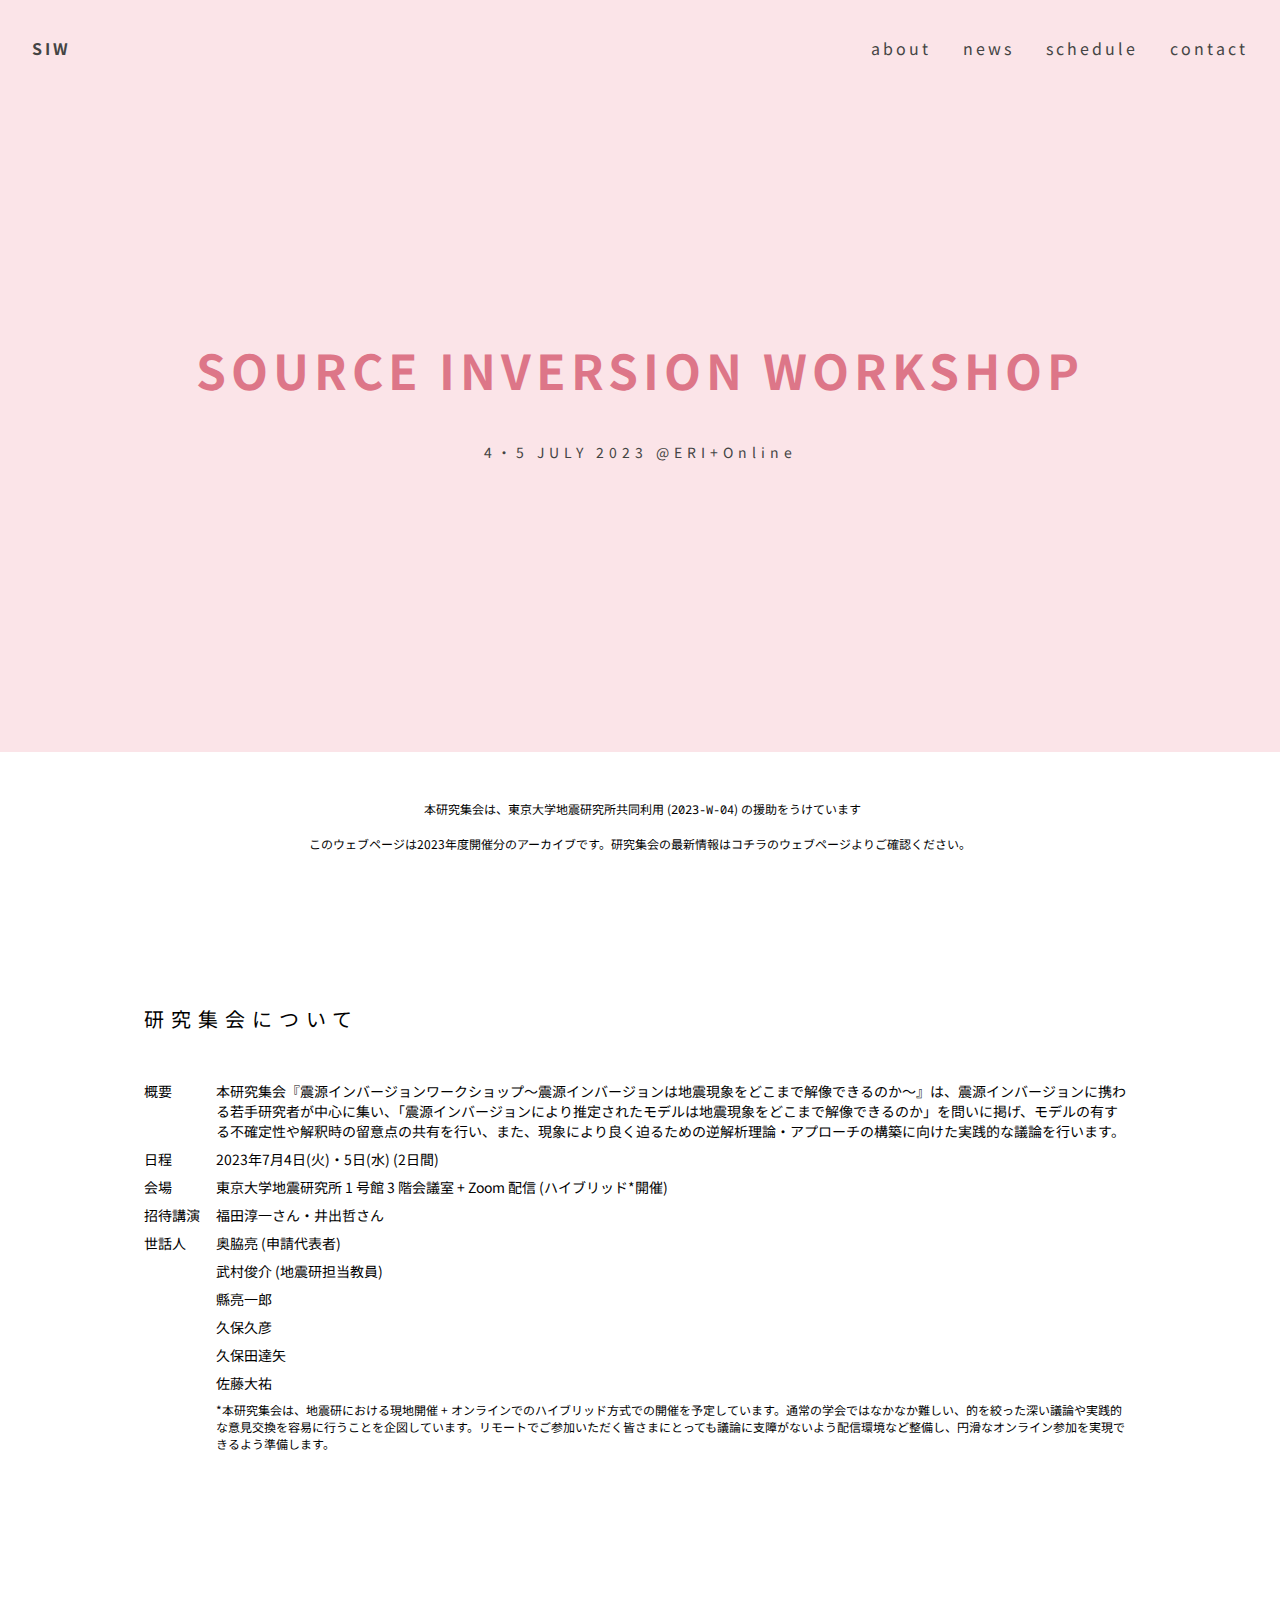
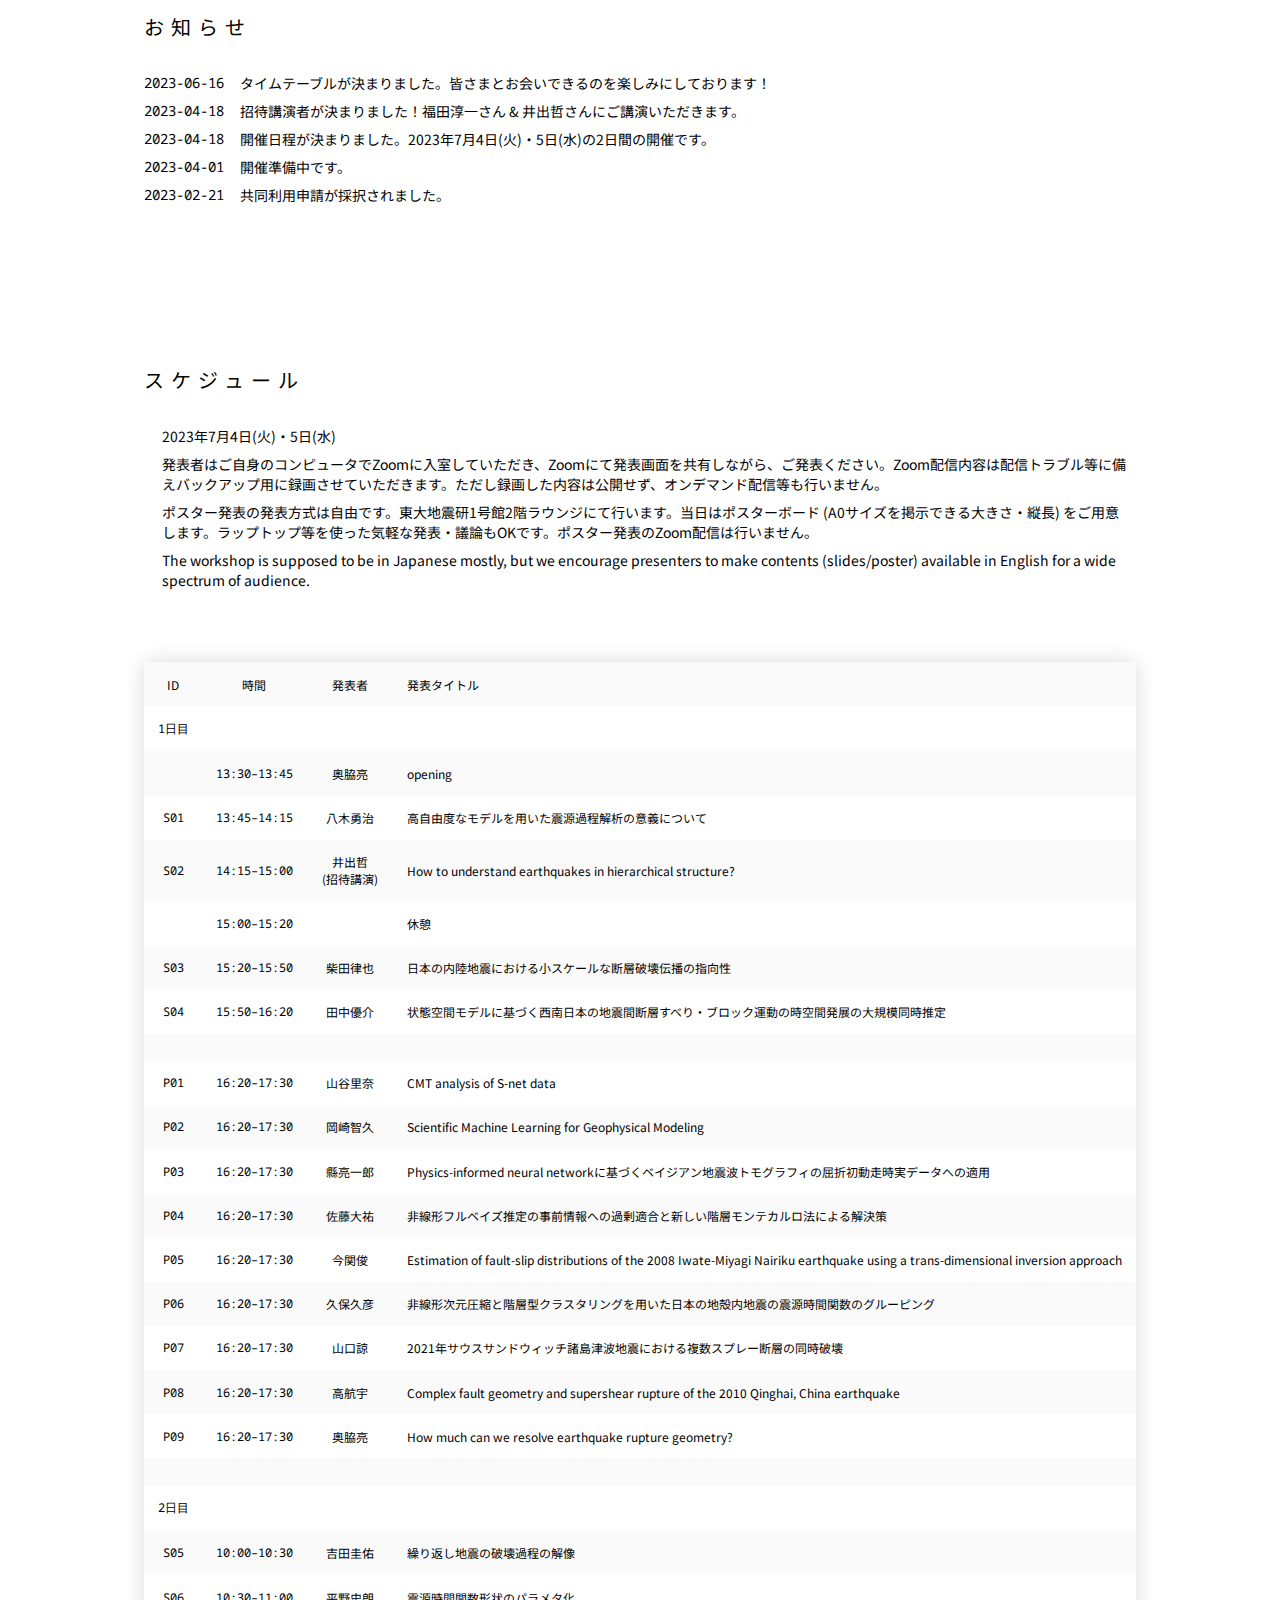
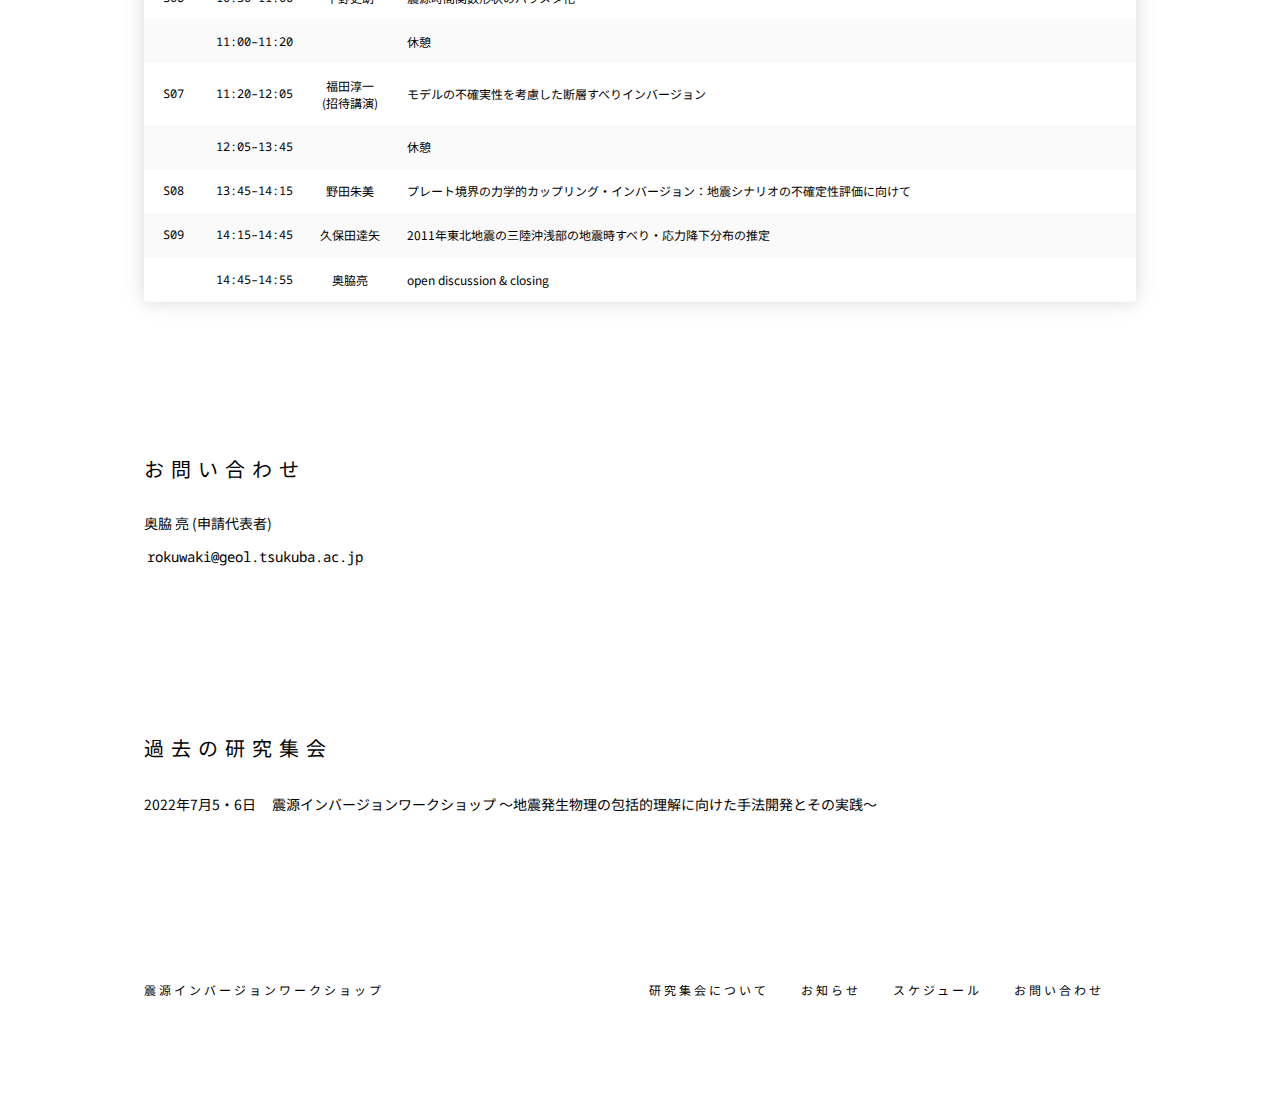
<file: docs/2023/index.html>
<!doctype html>
<html>

<head>
  <meta charset="utf-8">
  <meta http-equiv="X-UA-Compatible" content="IE=edge,chrome=1">
  <meta name="viewport" content="width=device-width, initial-scale=1">
  <meta name="twitter:card" content="summary_large_image" />
  <meta name="twitter:site" content="@rokuwaki" />
  <meta property="og:url" content="https://rokuwaki.github.io/SIW/" />
  <meta property="og:title" content="rokuwaki/SIW" />
  <meta property="og:description" content="Source Inversion Workshop" />
  <meta property="og:image" content="https://rokuwaki.github.io/SIW/image/twitter-card.png" />
  <title>SIW 2023</title>
  <link rel="preconnect" href="https://fonts.googleapis.com">
  <link rel="preconnect" href="https://fonts.gstatic.com" crossorigin>
  <link href="https://fonts.googleapis.com/css2?family=Noto+Sans+JP:wght@400;700&family=Noto+Sans+Mono&display=swap" rel="stylesheet">
  <link href="https://use.fontawesome.com/releases/v5.15.3/css/all.css" integrity="sha384-SZXxX4whJ79/gErwcOYf+zWLeJdY/qpuqC4cAa9rOGUstPomtqpuNWT9wdPEn2fk" crossorigin="anonymous" rel="stylesheet">
  <link href="../css/style.css" rel="preload" as="style">
  <link href="../css/style.css" rel="stylesheet">
</head>

<body>

  <div class="container">

    <nav id="menu-primary">
      <div id="menu-brand">
        <a href="#">SIW</a>
      </div>
      <div class="menu-container">
        <div id="menu-toggle-primary">
          <a class="open-menu-primary" href="#menu-primary"><span><i class="fas fa-bars"></i></span></a>
          <a class="close-menu-primary" href="#"><span><i class="fas fa-times"></i></span></a>
        </div>
        <div class="wrap">
          <ul class="menu-items" id="menu-primary-items">
            <li class="menu-item"><a href="#about">about</a></li>
            <li class="menu-item"><a href="#news">news</a></li>
            <li class="menu-item"><a href="#schedule">schedule</a></li>
            <li class="menu-item"><a href="#contact">contact</a></li>
          </ul>
        </div>
      </div>
    </nav>

    <div class="cover">
      <div class="cover-contents">
        <h1 class="cover-title">SOURCE INVERSION WORKSHOP</h1>
        <p class="cover-date">4・5 JULY 2023 @ERI+Online</p>
      </div>
    </div>

    <div class="acknowledgments-box">
      <div class="acknowledgments"><i class="fas fa-bullhorn"></i>本研究集会は、<a href="https://www.eri.u-tokyo.ac.jp/kyodoriyou/projects/">東京大学地震研究所共同利用 (<span class="mono">2023-W-04</span>)</a> の援助をうけています
      <br>
      <br><i class="fas fa-exclamation-triangle"></i> このウェブページは2023年度開催分のアーカイブです。研究集会の最新情報は<a href="https://rokuwaki.github.io/SIW/">コチラ</a>のウェブページよりご確認ください。
      </div>
    </div>

    <div class="sub-container">
      <p class="sub-container-title" id="about">研究集会について</p>
      <table class="table organiser-table">
        <tbody>
          <tr>
            <td class="td-left">概要</td>
            <td class="td-any">本研究集会『震源インバージョンワークショップ〜震源インバージョンは地震現象をどこまで解像できるのか〜』は、震源インバージョンに携わる若手研究者が中心に集い、「震源インバージョンにより推定されたモデルは地震現象をどこまで解像できるのか」を問いに掲げ、モデルの有する不確定性や解釈時の留意点の共有を行い、また、現象により良く迫るための逆解析理論・アプローチの構築に向けた実践的な議論を行います。</td>
          </tr>
          <tr>
            <td class="td-left">日程</td>
            <td class="td-any">2023年7月4日(火)・5日(水) (2日間)</td>
          </tr>
          <tr>
            <td class="td-left">会場</td>
            <td class="td-any">東京大学地震研究所 1 号館 3 階会議室 + Zoom 配信 (ハイブリッド*開催)</td>
          </tr>
          <tr>
            <td class="td-left">招待講演</td>
            <td class="td-any"><a href="https://www.u-tokyo.ac.jp/focus/ja/people/people000877.html">福田淳一さん</a>・<a href="http://www-solid.eps.s.u-tokyo.ac.jp/~ide/">井出哲さん</a></td>
          </tr>
          <tr>
            <td class="td-left">世話人</td>
            <td class="td-any"><a href="https://www.geol.tsukuba.ac.jp/~rokuwaki/">奥脇亮</a> (申請代表者)</td>
          </tr>
          <tr>
            <td class="td-left"></td>
            <td class="td-any"><a href="https://sites.google.com/site/takeshun1984/">武村俊介</a> (地震研担当教員)</td>
          </tr>
          <tr>
            <td class="td-left"></td>
            <td class="td-any"><a href="https://sites.google.com/view/agatar/home">縣亮一郎</a></td>
          </tr>
          <tr>
            <td class="td-left"></td>
            <td class="td-any"><a href="https://quaketm.bosai.go.jp/~hkubo/">久保久彦</a></td>
          </tr>
          <tr>
            <td class="td-left"></td>
            <td class="td-any"><a href="https://quaketm.bosai.go.jp/~kubota/">久保田達矢</a></td>
          </tr>
          <tr>
            <td class="td-left"></td>
            <td class="td-any"><a href="https://sites.google.com/view/dyesksatonohomepage/">佐藤大祐</a></td>
          </tr>
          <tr>
            <td class="td-left"></td>
            <td class="td-any td-note-pale">*本研究集会は、地震研における現地開催 + オンラインでのハイブリッド方式での開催を予定しています。通常の学会ではなかなか難しい、的を絞った深い議論や実践的な意見交換を容易に行うことを企図しています。リモートでご参加いただく皆さまにとっても議論に支障がないよう配信環境など整備し、円滑なオンライン参加を実現できるよう準備します。</td>
          </tr>
        </tbody>
      </table>
    </div>

    <div class="sub-container">
      <p class="sub-container-title" id="news">お知らせ</p>
      <table class="table">
        <tbody>
          <tr>
            <td class="td-left mono">2023-06-16</td>
            <td class="td-any"><a href="#schedule">タイムテーブルが決まりました</a>。皆さまとお会いできるのを楽しみにしております！</td>
          </tr>
          <tr>
            <td class="td-left mono">2023-04-18</td>
            <td class="td-any">招待講演者が決まりました！<a href="https://www.u-tokyo.ac.jp/focus/ja/people/people000877.html">福田淳一さん</a> & <a href="http://www-solid.eps.s.u-tokyo.ac.jp/~ide/">井出哲さん</a>にご講演いただきます。</td>
          </tr>
          <tr>
            <td class="td-left mono">2023-04-18</td>
            <td class="td-any">開催日程が決まりました。2023年7月4日(火)・5日(水)の2日間の開催です。</td>
          </tr>
          <tr>
            <td class="td-left mono">2023-04-01</td>
            <td class="td-any">開催準備中です。</td>
          </tr>
          <tr>
            <td class="td-left mono">2023-02-21</td>
            <td class="td-any">共同利用申請が採択されました。</td>
          </tr>
        </tbody>
      </table>
    </div>

    <div class="sub-container schedule">
          <p class="sub-container-title" id="schedule">スケジュール</p>

          <table class="table">
            <tbody>
              <tr>
                <td class="td-left"><i class="fas fa-calendar-alt"></i></td>
                <td class="td-any">2023年7月4日(火)・5日(水)</td>
              </tr>
              <tr>
                <td class="td-left"><i class="fas fa-info-circle"></i></td>
                <td class="td-any">発表者はご自身のコンピュータでZoomに入室していただき、Zoomにて発表画面を共有しながら、ご発表ください。Zoom配信内容は配信トラブル等に備えバックアップ用に録画させていただきます。ただし録画した内容は公開せず、オンデマンド配信等も行いません。</td>
              </tr>
              <tr>
                <td class="td-left"><i class="fas fa-info-circle"></i></td>
                <td class="td-any">ポスター発表の発表方式は自由です。東大地震研1号館2階ラウンジにて行います。当日はポスターボード (A0サイズを掲示できる大きさ・縦長) をご用意します。ラップトップ等を使った気軽な発表・議論もOKです。ポスター発表のZoom配信は行いません。</td>
              </tr>
              <tr>
                <td class="td-left"><i class="fas fa-info-circle"></i></td>
                <td class="td-any">The workshop is supposed to be in Japanese mostly, but we encourage presenters to make contents (slides/poster) available in English for a wide spectrum of audience.</td>
              </tr>
            </tbody>
          </table>

          <table class="styled-table">
            <thead>
              <tr>
                <th class="nowrap">ID</th>
                <th class="nowrap">時間</th>
                <th class="nowrap">発表者</th>
                <th class="presentation-title">発表タイトル</th>
              </tr>
            </thead>
            <tbody>
              <tr>
                <td class="presentation-id nowrap">1日目</td>
                <td class="presentation-time nowrap"></td>
                <td class="presentation-presenter nowrap"></td>
                <td class="presentation-title"></td>
              </tr>
              <tr>
                <td class="presentation-id nowrap"></td>
                <td class="presentation-time nowrap">13:30–13:45</td>
                <td class="presentation-presenter nowrap">奥脇亮</td>
                <td class="presentation-title">opening</td>
              </tr>

              <tr>
                <td class="presentation-id nowrap">S01</td>
                <td class="presentation-time nowrap">13:45–14:15</td>
                <td class="presentation-presenter nowrap">八木勇治</td>
                <td class="presentation-title">高自由度なモデルを用いた震源過程解析の意義について</td>
              </tr>
              <tr>
                <td class="presentation-id nowrap">S02</td>
                <td class="presentation-time nowrap">14:15–15:00</td>
                <td class="presentation-presenter nowrap">井出哲<br>(招待講演)</td>
                <td class="presentation-title">How to understand earthquakes in hierarchical structure?</td>
              </tr>
              <tr>
                <td class="presentation-id nowrap"></td>
                <td class="presentation-time nowrap">15:00–15:20</td>
                <td class="presentation-presenter nowrap"><i class="fas fa-mug-hot"></i></td>
                <td class="presentation-title">休憩</td>
              </tr>
              <tr>
                <td class="presentation-id nowrap">S03</td>
                <td class="presentation-time nowrap">15:20–15:50</td>
                <td class="presentation-presenter nowrap">柴田律也</td>
                <td class="presentation-title">日本の内陸地震における小スケールな断層破壊伝播の指向性</td>
              </tr>
              <tr>
                <td class="presentation-id nowrap">S04</td>
                <td class="presentation-time nowrap">15:50–16:20</td>
                <td class="presentation-presenter nowrap">田中優介</td>
                <td class="presentation-title">状態空間モデルに基づく西南日本の地震間断層すべり・ブロック運動の時空間発展の大規模同時推定</td>
              </tr>
              <tr>
                <td class="presentation-id nowrap"> </td>
                <td class="presentation-time nowrap"> </td>
                <td class="presentation-presenter nowrap"> </td>
                <td class="presentation-title"> </td>
              </tr>
              <tr>
                <td class="presentation-id nowrap">P01</td>
                <td class="presentation-time nowrap">16:20–17:30</td>
                <td class="presentation-presenter nowrap">山谷里奈</td>
                <td class="presentation-title">CMT analysis of S-net data</td>
              </tr>
              <tr>
                <td class="presentation-id nowrap">P02</td>
                <td class="presentation-time nowrap">16:20–17:30</td>
                <td class="presentation-presenter nowrap">岡崎智久</td>
                <td class="presentation-title">Scientific Machine Learning for Geophysical Modeling</td>
              </tr>
              <tr>
                <td class="presentation-id nowrap">P03</td>
                <td class="presentation-time nowrap">16:20–17:30</td>
                <td class="presentation-presenter nowrap">縣亮一郎</td>
                <td class="presentation-title">Physics-informed neural networkに基づくベイジアン地震波トモグラフィの屈折初動走時実データへの適用</td>
              </tr>
              <tr>
                <td class="presentation-id nowrap">P04</td>
                <td class="presentation-time nowrap">16:20–17:30</td>
                <td class="presentation-presenter nowrap">佐藤大祐</td>
                <td class="presentation-title">非線形フルベイズ推定の事前情報への過剰適合と新しい階層モンテカルロ法による解決策</td>
              </tr>
              <tr>
                <td class="presentation-id nowrap">P05</td>
                <td class="presentation-time nowrap">16:20–17:30</td>
                <td class="presentation-presenter nowrap">今関俊</td>
                <td class="presentation-title">Estimation of fault-slip distributions of the 2008 Iwate-Miyagi Nairiku earthquake using a trans-dimensional inversion approach</td>
              </tr>
              <tr>
                <td class="presentation-id nowrap">P06</td>
                <td class="presentation-time nowrap">16:20–17:30</td>
                <td class="presentation-presenter nowrap">久保久彦</td>
                <td class="presentation-title">非線形次元圧縮と階層型クラスタリングを用いた日本の地殻内地震の震源時間関数のグルーピング </td>
              </tr>
              <tr>
                <td class="presentation-id nowrap">P07</td>
                <td class="presentation-time nowrap">16:20–17:30</td>
                <td class="presentation-presenter nowrap">山口諒</td>
                <td class="presentation-title">2021年サウスサンドウィッチ諸島津波地震における複数スプレー断層の同時破壊</td>
              </tr>
              <tr>
                <td class="presentation-id nowrap">P08</td>
                <td class="presentation-time nowrap">16:20–17:30</td>
                <td class="presentation-presenter nowrap">高航宇</td>
                <td class="presentation-title">Complex fault geometry and supershear rupture of the 2010 Qinghai, China earthquake</td>
              </tr>
              <tr>
                <td class="presentation-id nowrap">P09</td>
                <td class="presentation-time nowrap">16:20–17:30</td>
                <td class="presentation-presenter nowrap">奥脇亮</td>
                <td class="presentation-title">How much can we resolve earthquake rupture geometry?</td>
              </tr>
              <tr>
                <td class="presentation-id nowrap"> </td>
                <td class="presentation-time nowrap"> </td>
                <td class="presentation-presenter nowrap"> </td>
                <td class="presentation-title"> </td>
              </tr>
              <tr>
                <td class="presentation-id nowrap">2日目</td>
                <td class="presentation-time nowrap"> </td>
                <td class="presentation-presenter nowrap"> </td>
                <td class="presentation-title"> </td>
              </tr>
              <tr>
                <td class="presentation-id nowrap">S05</td>
                <td class="presentation-time nowrap">10:00–10:30</td>
                <td class="presentation-presenter nowrap">吉田圭佑</td>
                <td class="presentation-title">繰り返し地震の破壊過程の解像</td>
              </tr>
              <tr>
                <td class="presentation-id nowrap">S06</td>
                <td class="presentation-time nowrap">10:30–11:00</td>
                <td class="presentation-presenter nowrap">平野史朗</td>
                <td class="presentation-title">震源時間関数形状のパラメタ化</td>
              </tr>
              <tr>
                <td class="presentation-id nowrap"></td>
                <td class="presentation-time nowrap">11:00–11:20</td>
                <td class="presentation-presenter nowrap"><i class="fas fa-mug-hot"></i></td>
                <td class="presentation-title">休憩</td>
              </tr>
              <tr>
                <td class="presentation-id nowrap">S07</td>
                <td class="presentation-time nowrap">11:20–12:05</td>
                <td class="presentation-presenter nowrap">福田淳一<br>(招待講演)</td>
                <td class="presentation-title">モデルの不確実性を考慮した断層すべりインバージョン</td>
              </tr>
              <tr>
                <td class="presentation-id nowrap"> </td>
                <td class="presentation-time nowrap">12:05–13:45</td>
                <td class="presentation-presenter nowrap"><i class="fas fa-utensils"></i></td>
                <td class="presentation-title">休憩</td>
              </tr>
              <tr>
                <td class="presentation-id nowrap">S08</td>
                <td class="presentation-time nowrap">13:45–14:15</td>
                <td class="presentation-presenter nowrap">野田朱美</td>
                <td class="presentation-title">プレート境界の力学的カップリング・インバージョン：地震シナリオの不確定性評価に向けて</td>
              </tr>
              <tr>
                <td class="presentation-id nowrap">S09</td>
                <td class="presentation-time nowrap">14:15–14:45</td>
                <td class="presentation-presenter nowrap">久保田達矢</td>
                <td class="presentation-title">2011年東北地震の三陸沖浅部の地震時すべり・応力降下分布の推定</td>
              </tr>
              <tr>
                <td class="presentation-id nowrap"></td>
                <td class="presentation-time nowrap">14:45–14:55</td>
                <td class="presentation-presenter nowrap">奥脇亮</td>
                <td class="presentation-title">open discussion & closing</td>
              </tr>

            </tbody>
          </table>


    </div>

    <div class="sub-container">
      <p class="sub-container-title" id="contact">お問い合わせ</p>
      <p><a href="https://www.geol.tsukuba.ac.jp/~rokuwaki/">奥脇 亮 (申請代表者)</a></p>
      <p class="mono"><a href="mailto:rokuwaki@geol.tsukuba.ac.jp"><i class="far fa-envelope"></i>rokuwaki@geol.tsukuba.ac.jp</a></p>
    </div>

    <div class="sub-container">
      <p class="sub-container-title" id="archive">過去の研究集会</p>
      <table class="table">
        <tbody>
          <tr>
            <a >
            <td class="td-left"><a href="https://rokuwaki.github.io/SIW/2022/">2022年7月5・6日</a></td>
            <td class="td-any"><a href="https://rokuwaki.github.io/SIW/2022/">震源インバージョンワークショップ 〜地震発生物理の包括的理解に向けた手法開発とその実践〜</a></td>
          </tr>
        </tbody>
      </table>
    </div>

    <div class="sub-container footer">
      <nav id="menu-primary">
        <div id="menu-brand">
          <a href="#">震源インバージョンワークショップ</a>
        </div>
        <div class="menu-container">
          <div class="wrap">
            <ul class="menu-items" id="menu-primary-items">
              <li class="menu-item"><a href="#about">研究集会について</a></li>
              <li class="menu-item"><a href="#news">お知らせ</a></li>
              <li class="menu-item"><a href="#schedule">スケジュール</a></li>
              <li class="menu-item"><a href="#contact">お問い合わせ</a></li>
              <li class="menu-item github"><a href="https://github.com/rokuwaki/SIW"><i class="fab fa-github-alt"></i></a></li>
            </ul>
          </div>
        </div>
      </nav>
    </div>

  </div>

</body>

</html>
</file>
<file: docs/css/style.css>
body {
  margin: 0;
  font-family: 'Noto Sans JP', sans-serif;
  font-weight: 400;
  -webkit-text-size-adjust: 100%;
  -ms-text-size-adjust: 100%;
  color: #000;
  background-color: #fff;
  font-size: 14px;
}

a:link, a:visited,
.footer #menu-primary a:link,
.footer #menu-primary a:visited {
  text-decoration: none;
  color: #000;
}

a:hover, a:active,
.footer #menu-primary a:hover,
.footer #menu-primary a:active {
  color: #777;
}

p {
  text-align: justify;
  text-justify: inter-ideograph;
}

rt {
  text-align: center;
  font-size: 75%;
}

.mono, .presentation-id, .presentation-time {
  font-family: 'Noto Sans Mono';
}

.cover {
  width: 100%;
  min-height: calc(80vh - 4rem);
  display: flex;
  justify-content: center;
  flex-direction: column;
  background: rgba(244, 188, 198, 0.4);
  font-family: 'Futura', 'Noto Sans JP', sans-serif;
}

.cover-contents {
  width: auto;
  margin: 0 auto;
  text-align: left;
  padding: 0 2rem 4rem 2rem;
}

.cover-title {
  font-weight: bold;
  color: #dd7688;
  letter-spacing: 5px;
  font-size: 48px;
}

.cover-date {
  letter-spacing: 5px;
  color:#444;
  line-height: 2rem;
  text-align: center;
  padding: 0 0.5rem 0 0.5rem;
}

.acknowledgments-box {
  width: 100%;
  margin: 0 auto 3rem auto;
  display: flex;
  justify-content: center;
  align-items: center;
  font-size: 12px;
  text-align: center;
  min-height: calc(20vh - 2rem);
}

.acknowledgments {
  width: auto;
  margin: 2rem 2rem 2rem 2rem;
}

.sub-container {
  padding: 2rem;
  position: relative;
  max-width: 992px;
  height: 100%;
  margin: 0rem auto 4rem auto;
}

.sub-container-title {
  display: inline-block;
  width: auto;
  letter-spacing: 7px;
  font-size: 20px;
  padding: 1.5rem 0 1rem 0;
  margin: 0 0 0rem 0;
}

.fa-map-marker-alt,
.fa-calendar-alt,
.fa-file-pdf {
  padding-left: 0.12rem;
}

.fa-bullhorn {
  padding-right: 0.3rem;
}

.fa-envelope {
  vertical-align: -1px;
  padding-right: 0.2rem;
}

.fa-mug-hot {
  font-size: 80%;
  padding-bottom: 0.3rem;
}

table.table {
  border-collapse: collapse;
  margin-top: 1rem;
}

table.table td {
  text-align: left;
  vertical-align: top;
  padding: 0 0.5rem 0.5rem 0;
}

table.table td.td-left {
  white-space: nowrap;
}

table.table td.td-any {
  padding-left: 0.5rem;
}

table.table td.td-organiser-name,
table.table td.td-organiser-role {
  text-align: center;
}

table.table td.td-note-pale {
  font-size: 12px;
}

table.styled-table {
  width: 100%;
  border-collapse: collapse;
  margin: 4rem 0 0 0;
  padding: 0;
  max-width: 100%;
  box-shadow: 0 0 20px rgba(0, 0, 0, 0.15);
  font-size: 12px;
}

.styled-table thead tr {
  background-color: #fafafa;
  text-align: left;
}

.styled-table thead th {
  font-weight: normal;
}

.styled-table th,
.styled-table td {
  padding: 0.85rem;
}

.styled-table tbody tr:nth-of-type(even) {
  background-color: #fafafa;
}

.styled-table tbody tr:last-of-type {
  border-bottom: thin solid #fafafa;
}

.styled-table td.nowrap,
.styled-table th.nowrap {
  white-space: nowrap;
  text-align: center;
}

table.organiser-table {
  margin-top: 2rem;
}

tbody tr.row-sep {
  border-top: 1px solid #f1f1f1;
}

#menu-primary {
  letter-spacing: 3px;
  background-color: rgba(244, 188, 198, 0.4);
  padding: 2rem 0 2rem calc((100vw - 1920px)/2 + 2rem);
  margin: 0;
  color: #fff;
  line-height: 2rem;
  font-family: 'Futura', 'Noto Sans JP', sans-serif;
  font-size: 16px;
}

#menu-toggle-primary {
  display: none;
}

#menu-primary a:link,
#menu-primary a:visited {
  color: #444;
}

#menu-primary a:hover,
#menu-primary a:active {
  color: #fff;
}

ul.menu-items {
  display: flex;
  list-style: none;
  padding: 0;
  margin: 0 calc((100vw - 1920px)/2 + 2rem) 0 0;
  justify-content: flex-end;
}

li.menu-item {
  float: left;
  padding-left: 2rem;
}

#menu-brand {
  font-weight: bold;
  float: left;
}

.footer #menu-primary {
  padding: 1.5rem 0 0 0;
  background: none;
  color: #000;
  font-size: 12px;
}

.footer ul.menu-items {
  margin: 0;
}

.footer #menu-brand {
  font-weight: normal;
}

/* large screen, where the navbar has its maximum width (for the nice view on the very large screen) */
@media only screen and (max-width: 1920px) {
  #menu-primary {
    padding: 2rem 0 2rem 2rem;
  }

  ul.menu-items {
    margin: 0 2rem 0 0;
  }
}

/* middle screen, where the cover title collapses */
@media only screen and (max-width: 1043px) {
  .cover-date {
    text-align: left;
  }

  .acknowledgments-box {
    justify-content: left;
    align-items: center;
  }
}

/* mobile screen (small screen), where the menu toggle appears */
@media only screen and (max-width: 850px) {
  .cover {
    width: 100%;
    min-height: calc(50vh - 4rem);
  }

  #menu-primary,
  #menu-primary:target #menu-primary-items,
  #menu-primary:target #menu-toggle-primary a.close-menu-primary,
  .footer #menu-primary-items {
    display: block;
  }

  #menu-brand {
    float: none;
  }

  li.menu-item {
    float: none;
    padding: 0;
  }

  .footer ul.menu-items,
  .footer #menu-brand {
    width: 100%;
    margin: 0 auto;
    display: flex;
    justify-content: center;
    align-items: center;
    text-align: center;
  }

  .footer li.menu-item {
    padding: 0;
  }

  #menu-primary-items,
  #menu-toggle-primary a.close-menu-primary,
  #menu-primary:target #menu-toggle-primary a.open-menu-primary {
    display: none;
  }

  #menu-toggle-primary {
    display: block;
    position: absolute;
    right: 25px;
    top: 31px;
  }

  .menu-item.github {
    display: none;
  }
}

/* very small mobile screen */
@media only screen and (max-width: 425px) {
  .cover-title {
    font-size: 36px;
  }

  th.presentation-title,
  td.presentation-title {
    display: none;
  }

  .sub-container-title {
    text-align: center;
    margin: 0 auto 0 auto;
    width: 100%;
  }

  .cover-title {
    text-align: center;
  }

  .cover-date {
    text-align: center;
    font-size: 12px;
  }
}
</file>
